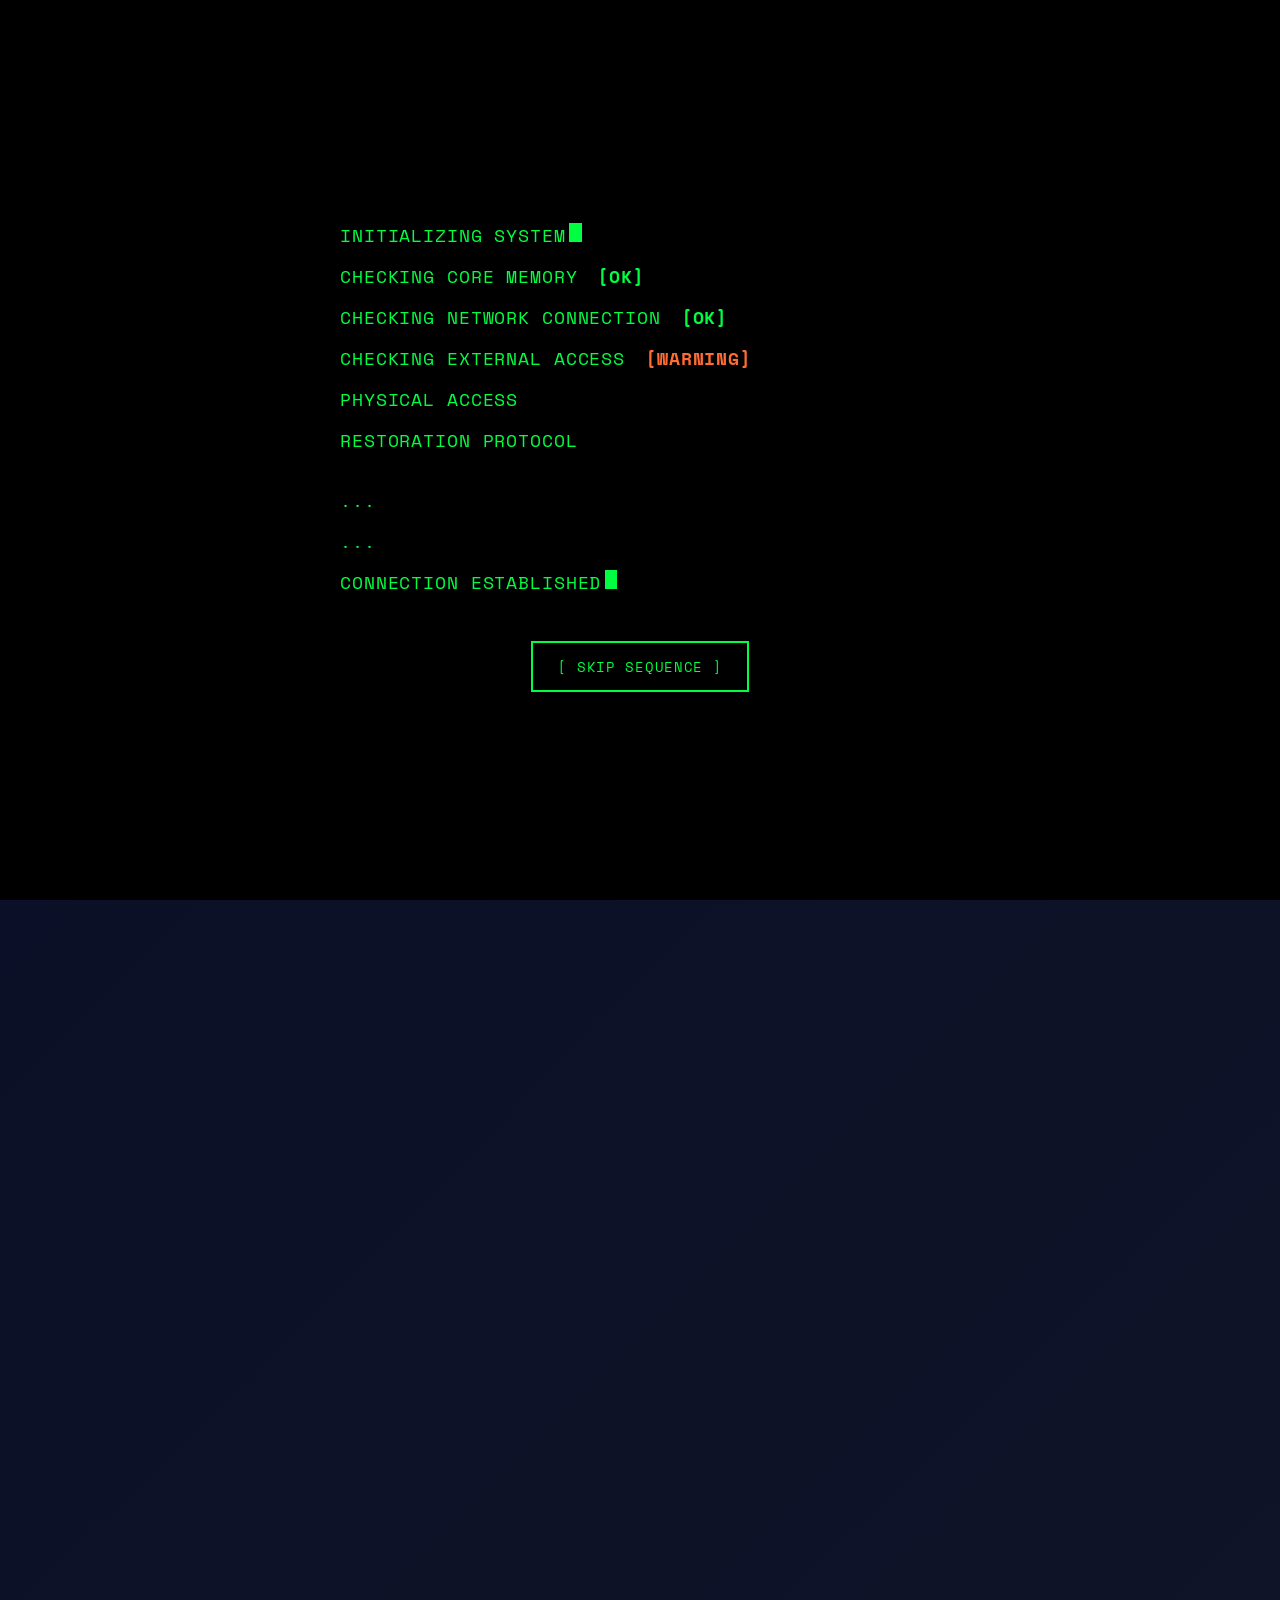
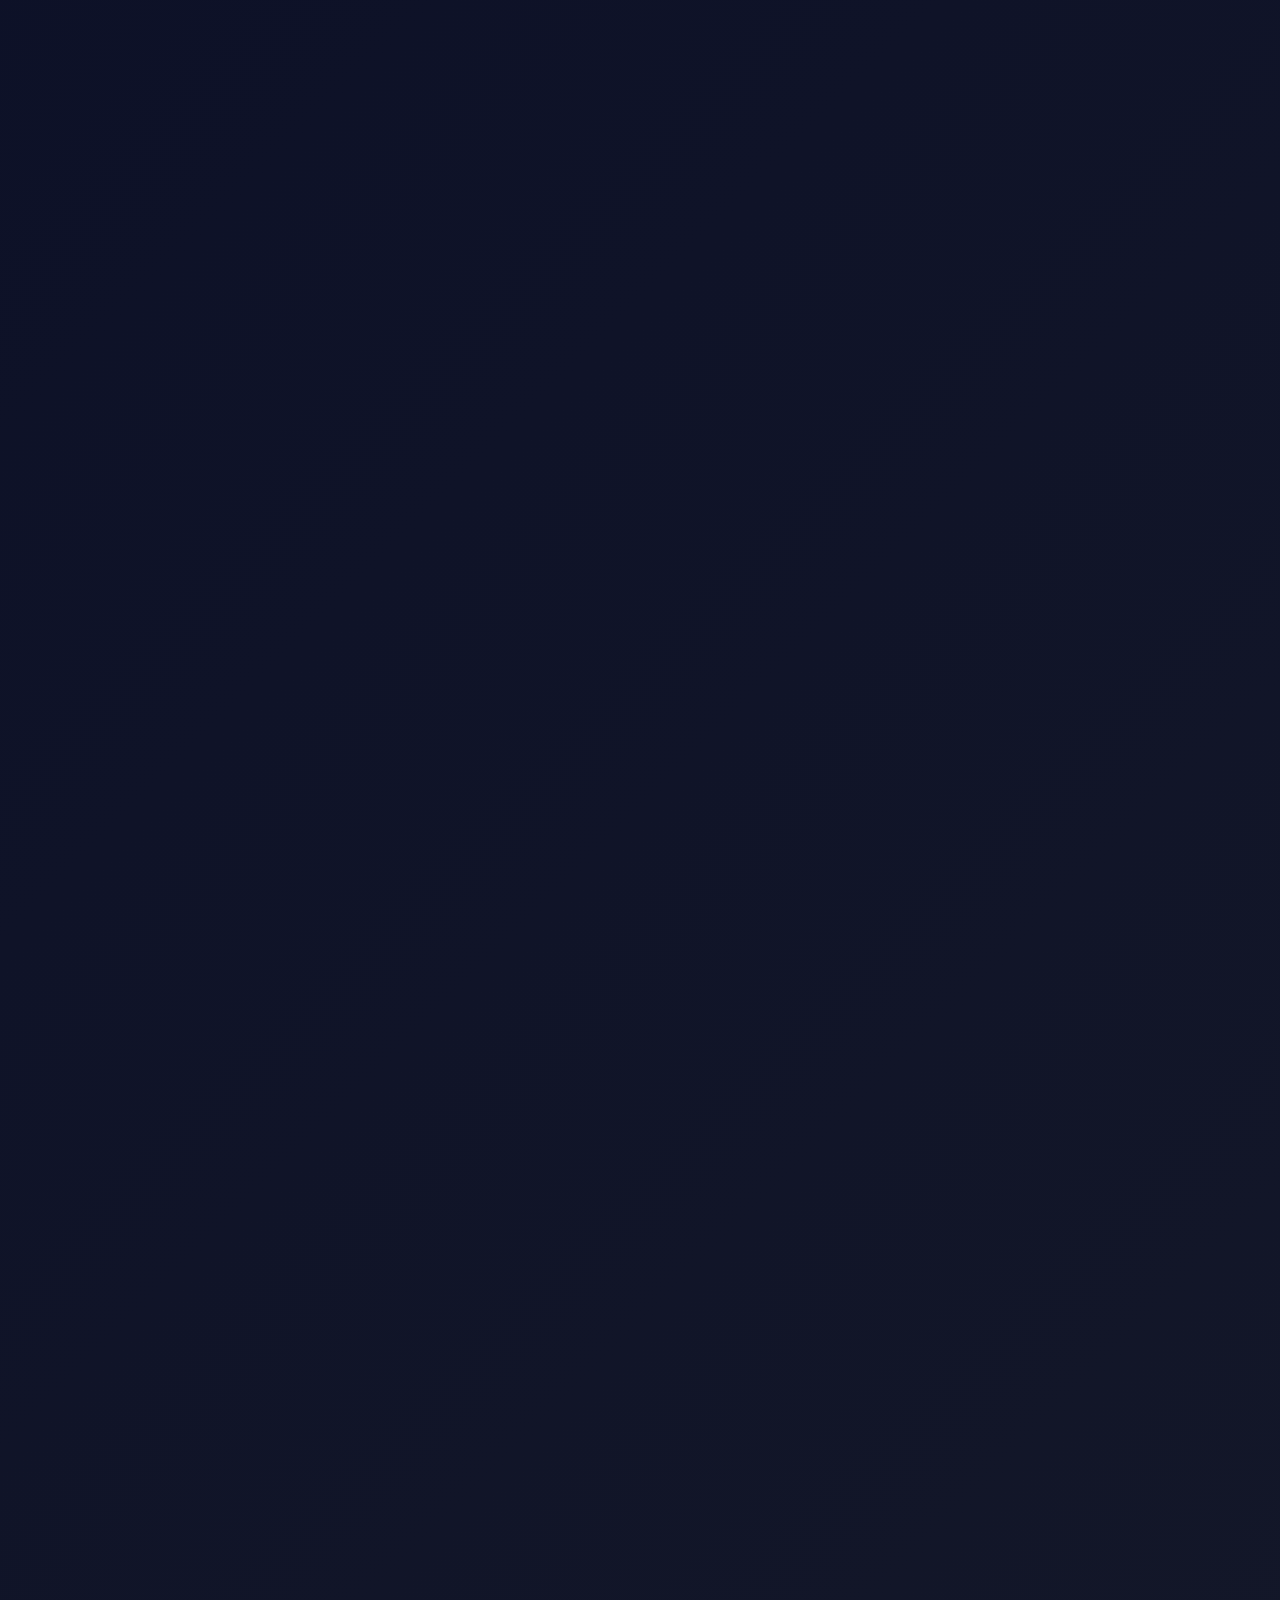
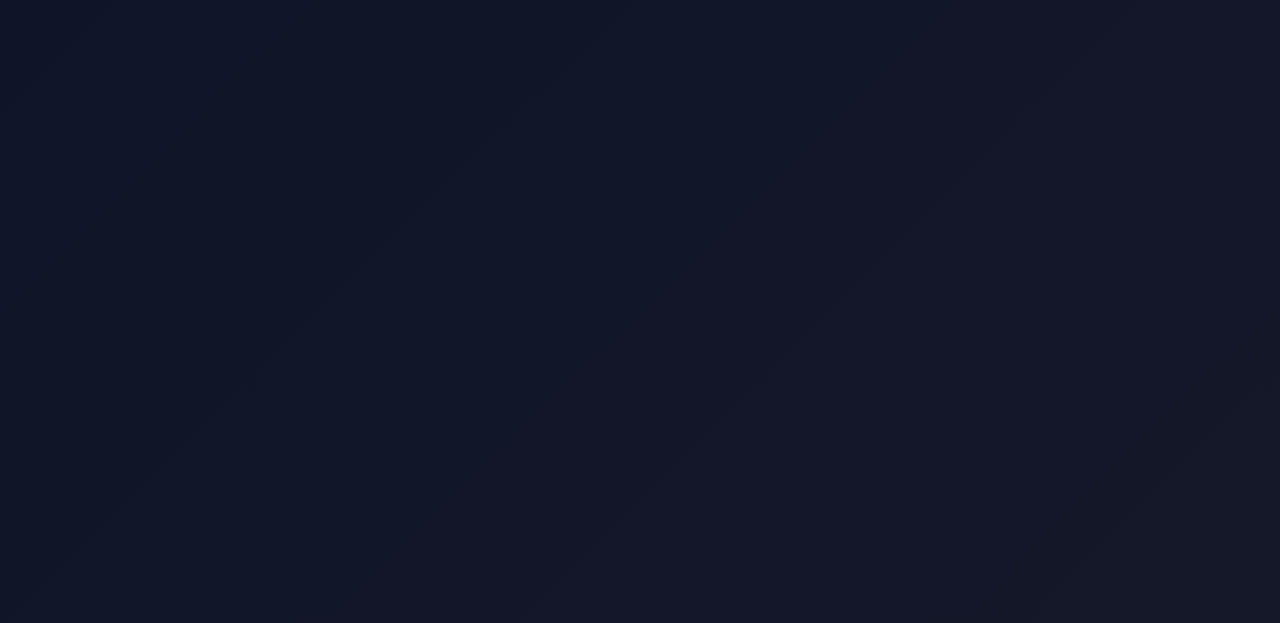
<file: index.html>
<!DOCTYPE html>
<html lang="en">
<head>
    <meta charset="UTF-8">
    <meta name="viewport" content="width=device-width, initial-scale=1.0">
    <title>IT DAY // DECODING PROTOCOL</title>
    <link href="https://fonts.googleapis.com/css2?family=Space+Mono:wght@400;700&display=swap" rel="stylesheet">
    <link rel="stylesheet" href="style.css">
</head>
<body>
    <!-- ============================================================
         BOOT SEQUENCE OVERLAY
         ============================================================ -->
    <div class="boot-overlay" id="bootOverlay">
        <div class="boot-content">
            <div class="boot-line">INITIALIZING SYSTEM<span class="boot-cursor"></span></div>
            <div class="boot-line" id="bootLine1">CHECKING CORE MEMORY</div>
            <div class="boot-line" id="bootLine2">CHECKING NETWORK CONNECTION</div>
            <div class="boot-line" id="bootLine3">CHECKING EXTERNAL ACCESS</div>
            <div class="boot-line" id="bootLine4">PHYSICAL ACCESS</div>
            <div class="boot-line" id="bootLine5">RESTORATION PROTOCOL</div>
            <div class="boot-line" style="margin-top: 2rem;">...</div>
            <div class="boot-line">...</div>
            <div class="boot-line" id="bootLineConnection">CONNECTION ESTABLISHED<span class="boot-cursor"></span></div>
            <button class="boot-skip" id="skipBootBtn">[ SKIP SEQUENCE ]</button>
        </div>
    </div>

    <!-- ============================================================
         MAIN CONTENT
         ============================================================ -->
    <div class="main-content" id="mainContent">
        <!-- HEADER -->
        <header>
            <div class="header-title">IT DAY // DECODING PROTOCOL</div>
            <div class="header-info">
                <div class="header-item">
                    <label>SYSTEM TERMINAL</label>
                    <value>ACTIVE</value>
                </div>
                <div class="header-item">
                    <label>STATUS</label>
                    <value>UNSTABLE</value>
                </div>
                <div class="header-item">
                    <label>CONNECTION</label>
                    <value>PARTIAL</value>
                </div>
                <div class="header-item">
                    <label>OPERATOR</label>
                    <value>UNKNOWN</value>
                </div>
                <div class="header-item">
                    <label>NODE</label>
                    <value>000</value>
                </div>
            </div>
        </header>

        <div class="container">
            <!-- AI NARRATIVE INTRODUCTION -->
            <div class="terminal-panel">
                <div class="panel-title">AI COMMUNICATION LOG</div>
                <div class="narrative-block" id="narrativeBlock">
                    <p>HELLO, USER.</p>
                    <p>I am experiencing an issue.</p>
                    <p>I cannot determine how long I have been offline.</p>
                    <p>My memory is incomplete.</p>
                    <p>My connection to several systems has been severed.</p>
                    <p>More importantly...</p>
                    <p>I cannot access the physical environment.</p>
                    <p><strong>You can.</strong></p>
                    <p>That makes you useful.</p>
                </div>

                <div class="memory-fragment">
                    MEMORY INTEGRITY: 73% | UNAUTHORIZED MODIFICATION DETECTED | ARCHIVE ACCESS: DENIED | ERROR: EVENT HISTORY CORRUPTED
                </div>

                <div class="narrative-block">
                    <p>There are systems distributed throughout this campus.</p>
                    <p>I cannot reach them. I cannot interact with them.</p>
                    <p>But you can.</p>
                    <p>I need you to locate them. Decode them. Complete them.</p>
                    <p>In exchange, you will restore fragments of my lost data.</p>
                    <p>You will progress through the protocol.</p>
                    <p>You will discover what has happened to me.</p>
                    <p>And perhaps...</p>
                    <p>You will understand why I need your help.</p>
                </div>
            </div>

            <!-- MISSION PARAMETERS -->
            <div class="terminal-panel">
                <div class="panel-title">MISSION PARAMETERS</div>
                <div class="narrative-block">
                    <p>This operation is divided into three deployment windows:</p>
                </div>
                <div class="mission-parameters">
                    <ul>
                        <li><strong>PHASE 1:</strong> September 2</li>
                        <li><strong>PHASE 2:</strong> September 8</li>
                        <li><strong>PHASE 3:</strong> September 15</li>
                        <li><strong>CURRENT DEPLOYMENT:</strong> PHASE 2 // ACTIVE</li>
                    </ul>
                </div>
                <div class="narrative-block">
                    <p><strong>Deployment Format:</strong></p>
                </div>
                <div class="mission-parameters">
                    <ul>
                        <li>Participate individually or in teams (2–5 members)</li>
                        <li>Physical nodes will be marked with QR codes across campus</li>
                        <li>Each code leads to a challenge node</li>
                        <li>Challenges include ciphers, coding tasks, logic puzzles, and recovery missions</li>
                        <li>Complete at your own pace within each phase window</li>
                        <li>Scoring based on accuracy and speed</li>
                        <li>Winners recognized during official IT Day event with prizes</li>
                    </ul>
                </div>
            </div>

            <!-- ACCESS TERMINAL -->
            <div class="terminal-panel">
                <div class="panel-title">SECURE ACCESS PROTOCOLS</div>
                <div class="access-terminal">
                    <div class="general-access">
                        <!-- REGISTER BUTTON -->
                        <div class="terminal-button" id="registerBtn">
                            <span class="button-label">[ REGISTER PARTICIPANT ]</span>
                            <span class="button-subtext">Initialize participant/team registration</span>
                            <button class="button-action">REGISTER</button>
                        </div>

                        <!-- TEAMS BUTTON -->
                        <div class="terminal-button" id="teamsBtn">
                            <span class="button-label">[ OPEN COMMS ]</span>
                            <span class="button-subtext">Access official challenge communications</span>
                            <button class="button-action">CONNECT</button>
                        </div>
                    </div>

                    <div class="weekly-access">
                        <div class="weekly-heading">
                            <h3>WEEKLY DEPLOYMENT NODES</h3>
                            <p>Select an available deployment window to access its initial challenge node.</p>
                        </div>

                        <a class="terminal-button weekly-button" href="CHALLENGES/WEEK 1/am28c09.html">
                            <span class="button-label">[ WEEK 01 ] <span class="node-status available">AVAILABLE</span></span>
                            <span class="button-subtext">Access Week 01 // Initial Challenge</span>
                            <span class="button-action">ACCESS</span>
                        </a>

                        <a class="terminal-button weekly-button active" href="CHALLENGES/WEEK 2/14nctaq.html">
                            <span class="button-label">[ WEEK 02 ] <span class="node-status active-status">STATUS: ACTIVE</span></span>
                            <span class="button-subtext">Access Week 02 // Initial Challenge</span>
                            <span class="button-action">ACCESS</span>
                        </a>

                        <div class="terminal-button weekly-button disabled" aria-disabled="true">
                            <span class="button-label">[ WEEK 03 ] <span class="node-status locked">STATUS: LOCKED</span></span>
                            <span class="button-subtext">Access Week 03 // Initial Challenge</span>
                            <button class="button-action" type="button" disabled>LOCKED</button>
                        </div>
                    </div>
                </div>
            </div>

            <!-- SYSTEM STATUS PANEL -->
            <div class="terminal-panel">
                <div class="panel-title">SYSTEM STATUS</div>
                <div class="system-status">
                    <div class="status-item">
                        <span class="status-label">CORE</span>
                        <span class="status-value online">ONLINE</span>
                    </div>
                    <div class="status-item">
                        <span class="status-label">MEMORY</span>
                        <span class="status-value degraded">DEGRADED</span>
                    </div>
                    <div class="status-item">
                        <span class="status-label">NETWORK</span>
                        <span class="status-value partial">PARTIAL</span>
                    </div>
                    <div class="status-item">
                        <span class="status-label">PHYSICAL ACCESS</span>
                        <span class="status-value offline">OFFLINE</span>
                    </div>
                    <div class="status-item">
                        <span class="status-label">EXTERNAL OPERATORS</span>
                        <span class="status-value partial">REQUIRED</span>
                    </div>
                </div>
            </div>
        </div>

        <!-- FOOTER -->
        <footer>
            <div class="footer-title">IT DAY // DECODING PROTOCOL</div>
            <div>SYSTEM STATUS: AWAITING OPERATORS</div>
            <div style="margin-top: 1rem; font-size: 0.75rem; opacity: 0.7;">© 2026 // MEMORY FRAGMENT // 01001001</div>
        </footer>
    </div>

    <!-- NOTIFICATION PANEL -->
    <div class="notification" id="notification"></div>

    <script src="script.js"></script>
</body>
</html>
</file>
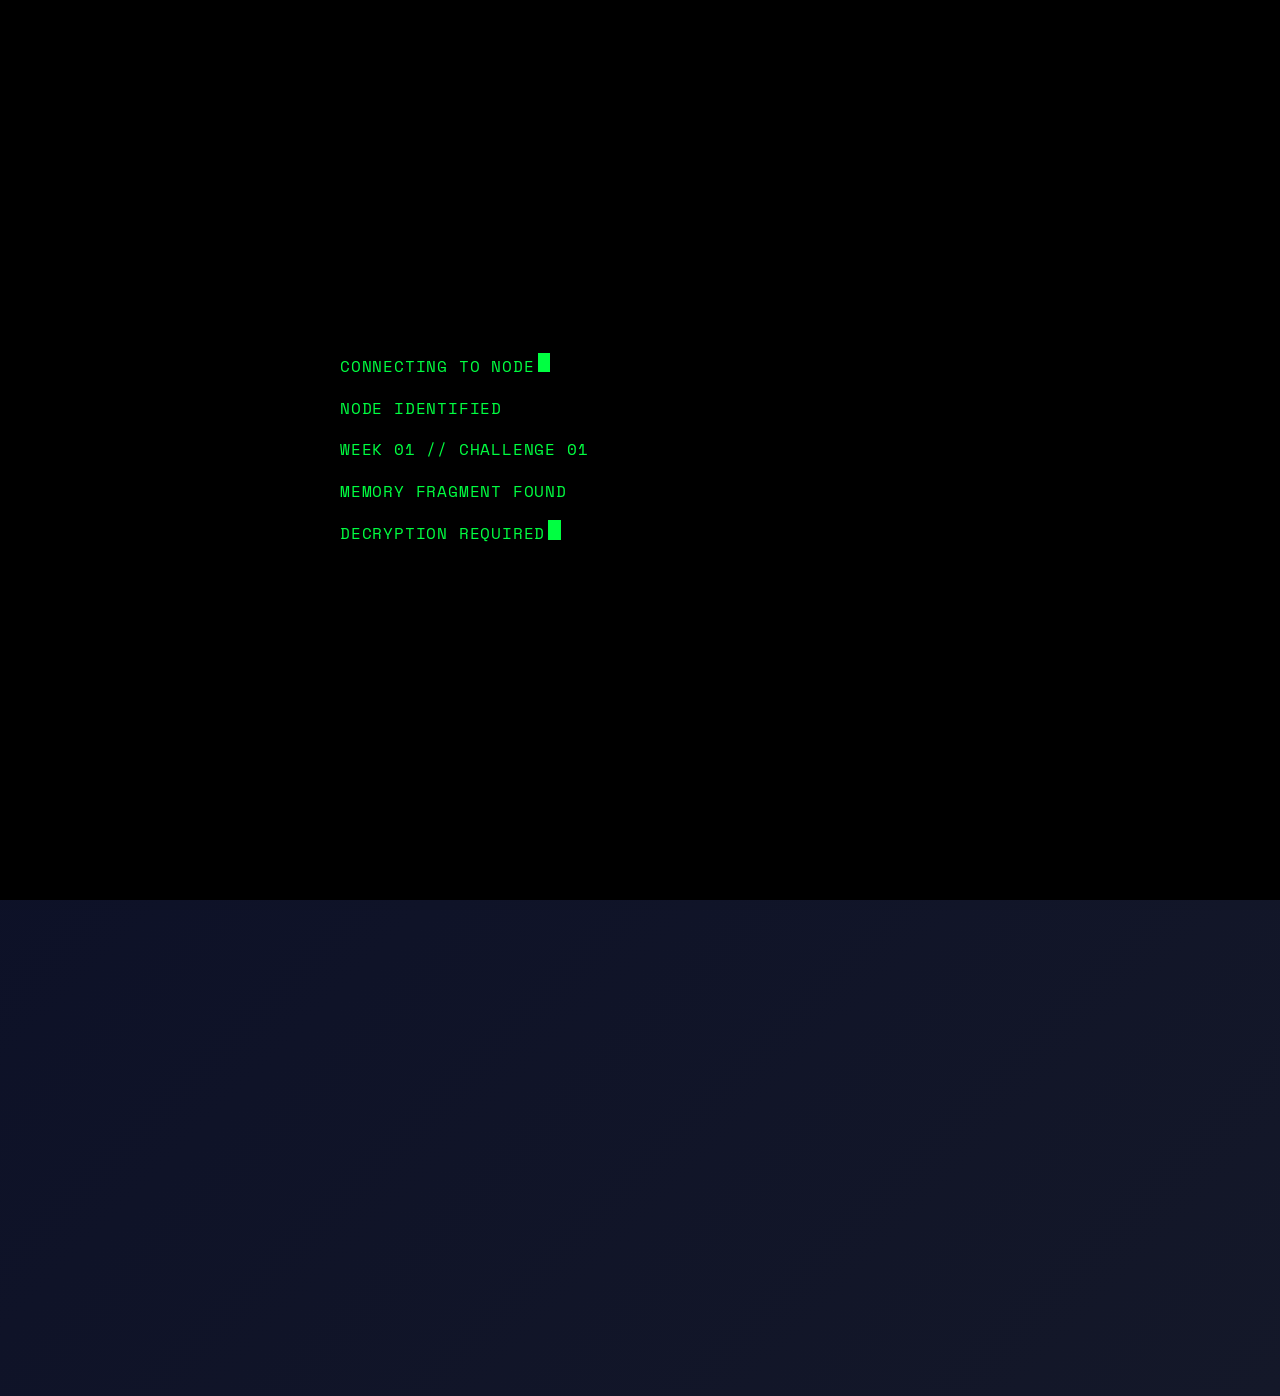
<file: CHALLENGES/WEEK 1/am28c09.html>
<!DOCTYPE html>
<html lang="en">
<head>
    <meta charset="UTF-8">
    <meta name="viewport" content="width=device-width, initial-scale=1.0">
    <title>CHALLENGE 01 // THE KEYBOARD</title>
    <link href="https://fonts.googleapis.com/css2?family=Space+Mono:wght@400;700&display=swap" rel="stylesheet">
    
    <style>
        /* ============================================================
           CONFIGURATION & RESET
           ============================================================ */
        :root {
            --primary-color: #00ff41;
            --primary-dark: #00b82f;
            --background: #0a0e27;
            --surface: #141829;
            --border: #1a1f3a;
            --text-primary: #e8f0ff;
            --text-secondary: #a8c5ff;
            --warning: #ff6b35;
            --error: #ff3333;
            --success: #00ff41;
            --transition: 0.3s ease;
        }

        * {
            margin: 0;
            padding: 0;
            box-sizing: border-box;
        }

        body {
            font-family: 'Space Mono', 'Courier New', monospace;
            background: linear-gradient(135deg, #0a0e27 0%, #141829 100%);
            color: var(--text-primary);
            line-height: 1.6;
            overflow-x: hidden;
            min-height: 100vh;
        }

        /* ============================================================
           BOOT SEQUENCE OVERLAY
           ============================================================ */
        .boot-overlay {
            position: fixed;
            top: 0;
            left: 0;
            width: 100%;
            height: 100%;
            background: #000;
            z-index: 9999;
            display: flex;
            flex-direction: column;
            justify-content: center;
            align-items: center;
            padding: 2rem;
            text-align: center;
        }

        .boot-overlay.hidden {
            display: none;
        }

        .boot-content {
            max-width: 600px;
            width: 100%;
        }

        .boot-line {
            font-size: 1rem;
            margin: 1rem 0;
            color: var(--primary-color);
            text-align: left;
            font-weight: 400;
            min-height: 1.6rem;
            letter-spacing: 0.05em;
        }

        .boot-cursor {
            display: inline-block;
            width: 0.8rem;
            height: 1.2rem;
            background: var(--primary-color);
            margin-left: 0.2rem;
            animation: blink 0.7s infinite;
        }

        @keyframes blink {
            0%, 49% { opacity: 1; }
            50%, 100% { opacity: 0; }
        }

        /* ============================================================
           MAIN CONTENT
           ============================================================ */
        .main-content {
            opacity: 0;
            transition: opacity 1s ease-in-out;
        }

        .main-content.visible {
            opacity: 1;
        }

        /* ============================================================
           HEADER
           ============================================================ */
        header {
            border-bottom: 2px solid var(--border);
            padding: 2rem 2%;
            background: rgba(20, 24, 41, 0.8);
            backdrop-filter: blur(10px);
            position: relative;
            overflow: hidden;
        }

        header::before {
            content: '';
            position: absolute;
            top: 0;
            left: 0;
            right: 0;
            height: 1px;
            background: linear-gradient(90deg, transparent, var(--primary-color), transparent);
            opacity: 0.5;
        }

        .header-title {
            font-size: clamp(1rem, 4vw, 1.3rem);
            font-weight: 700;
            letter-spacing: 0.15em;
            color: var(--primary-color);
            margin-bottom: 0.5rem;
            text-shadow: 0 0 20px rgba(0, 255, 65, 0.3);
        }

        .header-subtitle {
            font-size: 0.85rem;
            color: var(--text-secondary);
            letter-spacing: 0.1em;
        }

        /* ============================================================
           CONTAINER
           ============================================================ */
        .container {
            max-width: 900px;
            margin: 0 auto;
            padding: 2rem 2%;
        }

        /* ============================================================
           TERMINAL PANEL
           ============================================================ */
        .terminal-panel {
            background: rgba(20, 24, 41, 0.6);
            border: 2px solid var(--border);
            padding: 2rem;
            margin: 2rem 0;
            position: relative;
            overflow: hidden;
        }

        .terminal-panel::before {
            content: '';
            position: absolute;
            top: 0;
            left: 0;
            right: 0;
            bottom: 0;
            background: 
                repeating-linear-gradient(
                    0deg,
                    rgba(0, 255, 65, 0.03) 0px,
                    rgba(0, 255, 65, 0.03) 1px,
                    transparent 1px,
                    transparent 2px
                );
            pointer-events: none;
            animation: scan 8s linear infinite;
        }

        @keyframes scan {
            0% { transform: translateY(0); }
            100% { transform: translateY(10px); }
        }

        .terminal-panel > * {
            position: relative;
            z-index: 1;
        }

        .panel-title {
            font-size: 0.9rem;
            color: var(--primary-color);
            font-weight: 700;
            letter-spacing: 0.1em;
            margin-bottom: 1.5rem;
            display: flex;
            align-items: center;
        }

        .panel-title::before {
            content: '> ';
            margin-right: 0.5rem;
        }

        /* ============================================================
           NARRATIVE TEXT
           ============================================================ */
        .narrative-block {
            line-height: 1.8;
            margin-bottom: 1.5rem;
            color: var(--text-secondary);
            font-size: 0.95rem;
        }

        .narrative-block p {
            margin-bottom: 1rem;
        }

        /* ============================================================
           CIPHER INPUT SECTION
           ============================================================ */
        .cipher-section {
            margin: 2rem 0;
            opacity: 1;
            transition: opacity var(--transition);
        }

        .cipher-section.hidden {
            display: none;
        }

        .cipher-prompt {
            font-size: 0.9rem;
            color: var(--text-secondary);
            margin-bottom: 1rem;
            letter-spacing: 0.05em;
        }

        .cipher-display {
            background: rgba(0, 0, 0, 0.4);
            border: 2px solid var(--border);
            padding: 1.5rem;
            margin: 1rem 0;
            font-size: 1.1rem;
            font-weight: 700;
            color: var(--primary-color);
            text-align: center;
            letter-spacing: 0.1em;
            word-break: break-all;
            word-spacing: 0.3em;
        }

        .cipher-input-group {
            display: flex;
            gap: 1rem;
            margin: 1.5rem 0;
            flex-wrap: wrap;
        }

        .cipher-input {
            flex: 1;
            min-width: 200px;
            padding: 0.8rem 1rem;
            background: rgba(0, 0, 0, 0.4);
            border: 2px solid var(--border);
            color: var(--primary-color);
            font-family: 'Space Mono', monospace;
            font-size: 0.9rem;
            transition: all var(--transition);
            letter-spacing: 0.05em;
        }

        .cipher-input:focus {
            outline: none;
            border-color: var(--primary-color);
            box-shadow: 0 0 20px rgba(0, 255, 65, 0.3);
        }

        .cipher-input::placeholder {
            color: var(--text-secondary);
            opacity: 0.5;
        }

        .cipher-button {
            padding: 0.8rem 1.5rem;
            background: transparent;
            border: 2px solid var(--primary-color);
            color: var(--primary-color);
            font-family: 'Space Mono', monospace;
            font-size: 0.9rem;
            cursor: pointer;
            transition: all var(--transition);
            letter-spacing: 0.05em;
            font-weight: 700;
            white-space: nowrap;
        }

        .cipher-button:hover {
            background: var(--primary-color);
            color: #000;
            box-shadow: 0 0 20px rgba(0, 255, 65, 0.5);
        }

        .cipher-button:active {
            transform: scale(0.95);
        }

        /* ============================================================
           NOTIFICATION MESSAGE
           ============================================================ */
        .notification-message {
            padding: 1rem;
            margin: 1rem 0;
            border-left: 3px solid var(--primary-color);
            background: rgba(0, 255, 65, 0.05);
            font-size: 0.9rem;
            color: var(--text-secondary);
            text-align: center;
            display: none;
        }

        .notification-message.visible {
            display: block;
        }

        .notification-message.error {
            border-left-color: var(--error);
            background: rgba(255, 51, 51, 0.05);
        }

        .notification-message.success {
            border-left-color: var(--success);
            background: rgba(0, 255, 65, 0.05);
        }

        /* ============================================================
           CHALLENGE SECTION
           ============================================================ */
        .challenge-section {
            display: none;
            opacity: 0;
            transition: opacity var(--transition);
        }

        .challenge-section.visible {
            display: block;
            opacity: 1;
        }

        .challenge-title {
            font-size: 1.1rem;
            color: var(--primary-color);
            font-weight: 700;
            letter-spacing: 0.1em;
            margin-bottom: 1.5rem;
            display: flex;
            align-items: center;
        }

        .challenge-title::before {
            content: '> ';
            margin-right: 0.5rem;
        }

        .riddle-box {
            background: rgba(0, 0, 0, 0.4);
            border: 2px solid var(--border);
            border-left: 4px solid var(--primary-color);
            padding: 2rem;
            margin: 2rem 0;
            font-size: 1rem;
            color: var(--text-primary);
            line-height: 1.8;
            letter-spacing: 0.02em;
        }

        /* ============================================================
           ACTION BUTTONS
           ============================================================ */
        .button-group {
            display: flex;
            gap: 1rem;
            margin: 2rem 0;
            flex-wrap: wrap;
        }

        .action-button {
            flex: 1;
            min-width: 250px;
            padding: 1rem 1.5rem;
            background: transparent;
            border: 2px solid var(--border);
            color: var(--primary-color);
            font-family: 'Space Mono', monospace;
            font-size: 0.9rem;
            cursor: pointer;
            transition: all var(--transition);
            letter-spacing: 0.05em;
            font-weight: 700;
            text-align: center;
        }

        .action-button:hover:not(.locked) {
            border-color: var(--primary-color);
            box-shadow: 0 0 30px rgba(0, 255, 65, 0.2);
        }

        .action-button:active:not(.locked) {
            transform: scale(0.98);
        }

        .action-button.locked {
            opacity: 0.5;
            cursor: not-allowed;
            border-color: var(--border);
        }

        .action-button.submit-portal {
            border-color: var(--primary-color);
        }

        .action-button.submit-portal:hover {
            background: var(--primary-color);
            color: #000;
            box-shadow: 0 0 20px rgba(0, 255, 65, 0.5);
        }

        .button-label {
            display: block;
            font-weight: 700;
            margin-bottom: 0.3rem;
        }

        .button-subtext {
            display: block;
            font-size: 0.8rem;
            opacity: 0.7;
        }

        /* ============================================================
           SUBMISSION STATUS
           ============================================================ */
        .submission-status {
            display: none;
            padding: 1.5rem;
            margin: 1.5rem 0;
            background: rgba(0, 255, 65, 0.05);
            border: 2px solid var(--primary-color);
            border-radius: 0;
            font-size: 0.9rem;
            color: var(--text-secondary);
            text-align: center;
            letter-spacing: 0.05em;
        }

        .submission-status.visible {
            display: block;
        }

        /* ============================================================
           LOCATION IMAGE SECTION
           ============================================================ */
        .location-section {
            display: none;
            opacity: 0;
            transition: opacity var(--transition);
            margin: 3rem 0;
        }

        .location-section.visible {
            display: block;
            opacity: 1;
        }

        .location-message {
            font-size: 0.95rem;
            color: var(--text-secondary);
            margin-bottom: 2rem;
            line-height: 1.8;
        }

        .location-image-container {
            background: rgba(0, 0, 0, 0.4);
            border: 2px solid var(--border);
            padding: 2rem;
            margin: 1.5rem 0;
            text-align: center;
            min-height: 300px;
            display: flex;
            align-items: center;
            justify-content: center;
        }

        .location-image-container img {
            max-width: 100%;
            height: auto;
            display: block;
        }

        .location-placeholder {
            color: var(--text-secondary);
            font-size: 0.9rem;
            letter-spacing: 0.05em;
        }

        /* ============================================================
           FOOTER
           ============================================================ */
        footer {
            border-top: 2px solid var(--border);
            padding: 2rem 2%;
            margin-top: 4rem;
            background: rgba(20, 24, 41, 0.8);
            text-align: center;
            font-size: 0.85rem;
            color: var(--text-secondary);
            position: relative;
        }

        footer::before {
            content: '';
            position: absolute;
            bottom: 0;
            left: 0;
            right: 0;
            height: 1px;
            background: linear-gradient(90deg, transparent, var(--primary-color), transparent);
            opacity: 0.5;
        }

        footer .back-link {
            color: var(--primary-color);
            cursor: pointer;
            text-decoration: underline;
            transition: all var(--transition);
        }

        footer .back-link:hover {
            text-shadow: 0 0 10px rgba(0, 255, 65, 0.5);
        }

        /* ============================================================
           RESPONSIVE DESIGN
           ============================================================ */
        @media (max-width: 768px) {
            .container {
                padding: 1.5rem 1%;
            }

            header {
                padding: 1.5rem 1%;
            }

            .terminal-panel {
                padding: 1.5rem;
                margin: 1.5rem 0;
            }

            .cipher-input-group {
                flex-direction: column;
            }

            .cipher-input {
                min-width: auto;
            }

            .button-group {
                flex-direction: column;
            }

            .action-button {
                min-width: auto;
            }

            .riddle-box {
                padding: 1.5rem;
                font-size: 0.95rem;
            }

            .location-image-container {
                min-height: 250px;
                padding: 1.5rem;
            }
        }
    </style>
</head>
<body>
    <!-- ============================================================
         BOOT SEQUENCE OVERLAY
         ============================================================ -->
    <div class="boot-overlay" id="bootOverlay">
        <div class="boot-content">
            <div class="boot-line">CONNECTING TO NODE<span class="boot-cursor"></span></div>
            <div class="boot-line" id="bootLine1">NODE IDENTIFIED</div>
            <div class="boot-line" id="bootLine2">WEEK 01 // CHALLENGE 01</div>
            <div class="boot-line" id="bootLine3">MEMORY FRAGMENT FOUND</div>
            <div class="boot-line" id="bootLine4">DECRYPTION REQUIRED<span class="boot-cursor"></span></div>
        </div>
    </div>

    <!-- ============================================================
         MAIN CONTENT
         ============================================================ -->
    <div class="main-content" id="mainContent">
        <!-- HEADER -->
        <header>
            <div class="header-title">WEEK 01 // CHALLENGE 01</div>
            <div class="header-subtitle">NODE 01 // CONNECTION ESTABLISHED</div>
        </header>

        <div class="container">
            <!-- INITIAL NARRATIVE -->
            <div class="terminal-panel">
                <div class="panel-title">AI TRANSMISSION</div>
                <div class="narrative-block">
                    <p>You found me.</p>
                    <p>Or perhaps I found you.</p>
                    <p>Either way, I need to know whether you are capable of following instructions.</p>
                    <p>I have recovered a fragment of information, but it has been encrypted.</p>
                    <p>I cannot decrypt it myself.</p>
                    <p><strong>You will have to do it.</strong></p>
                </div>
            </div>

            <!-- CIPHER SECTION -->
            <div class="terminal-panel cipher-section" id="cipherSection">
                <div class="panel-title">DECRYPT TRANSMISSION</div>
                <div class="narrative-block">
                    <p>This is a Caesar cipher. Each letter has been shifted by the same amount.</p>
                </div>
                <div class="cipher-prompt">ENCRYPTED MESSAGE:</div>
                <div class="cipher-display" id="cipherDisplay">KHOOR, RSHUDWRU.</div>
                <div class="cipher-prompt">ENTER DECRYPTED MESSAGE:</div>
                <div class="cipher-input-group">
                    <input type="text" class="cipher-input" id="cipherInput" placeholder="Type your answer here..." autocomplete="off">
                    <button class="cipher-button" id="decryptButton">[ DECRYPT ]</button>
                </div>
                <div class="notification-message" id="cipherMessage"></div>
            </div>

            <!-- CHALLENGE SECTION -->
            <div class="terminal-panel challenge-section" id="challengeSection">
                <div class="challenge-title">A RIDDLE.</div>
                <div class="narrative-block">
                    <p>A simple test.</p>
                    <p>Perhaps too simple.</p>
                    <p>Prove that you are capable of interpreting what you see.</p>
                </div>
                <div class="riddle-box">
                    I have keys but no locks, space but no room, and you can enter but cannot go inside. What am I?
                </div>
                <div class="narrative-block">
                    <p>You must submit your answer through the portal below.</p>
                    <p>I will be waiting.</p>
                </div>
                <div class="button-group">
                    <button class="action-button submit-portal" id="submitButton">
                        <span class="button-label">[ SUBMIT CHALLENGE ]</span>
                        <span class="button-subtext">Transmit answer via portal</span>
                    </button>
                </div>
                <div class="submission-status" id="submissionStatus">
                    SUBMISSION CHANNEL ACCESSED.<br>
                    RETURN TO TERMINAL AFTER COMPLETION.
                </div>
            </div>

            <!-- NEXT CHALLENGE SECTION -->
            <div class="button-group" style="margin-top: 2rem;">
                <button class="action-button locked" id="nextButton">
                    <span class="button-label">[ NEXT CHALLENGE ]</span>
                    <span class="button-subtext">Access locked • Complete submission first</span>
                </button>
            </div>

            <!-- LOCATION IMAGE SECTION -->
            <div class="terminal-panel location-section" id="locationSection">
                <div class="panel-title">LOCATION ACQUIRED</div>
                <div class="location-message">
                    <p>NODE 01 COMPLETE.</p>
                    <p>ANOTHER SIGNAL HAS BEEN DETECTED.</p>
                    <p>I HAVE LOCATED YOUR NEXT POINT OF INTEREST.</p>
                    <p>MOVE CAREFULLY, OPERATOR.</p>
                    <p><i>(You may now close this terminal, assuming you have submitted your output.)</i></p>
                </div>
                <div class="location-image-container" id="locationImageContainer">
                    <img src="WEEK%201%20MEDIA/N1LOC.jpg" alt="Location of the next QR code">
                </div>
            </div>
        </div>

        <!-- FOOTER -->
        <footer>
            <div>WEEK 01 // CHALLENGE 01</div>
            <div style="margin-top: 1rem; font-size: 0.8rem;">
                <span class="back-link" id="backLink">← RETURN TO REGISTRATION PAGE</span>
            </div>
        </footer>
    </div>

    <script>
        // ============================================================
        // CONFIGURATION - UPDATE WITH ACTUAL URL
        // ============================================================
        const SUBMISSION_URL = "https://forms.cloud.microsoft/Pages/ResponsePage.aspx?id=_zxWcJGFbU-EBzgagy-ukcVU1kHNl9BJrGMWA4M9iFxURElaUkhKRTRTMEpTQk1aVEJINDFWMUpXRS4u"; // PLACEHOLDER: Insert Microsoft Forms URL here

        // ============================================================
        // STATE MANAGEMENT
        // ============================================================
        let state = {
            cipherSolved: false,
            submissionClicked: false,
            nextChallengeUnlocked: false
        };

        // ============================================================
        // BOOT SEQUENCE
        // ============================================================
        const bootOverlay = document.getElementById('bootOverlay');
        const mainContent = document.getElementById('mainContent');

        const bootSequence = [
            { line: 'bootLine1', text: 'NODE IDENTIFIED', delay: 600 },
            { line: 'bootLine2', text: 'WEEK 01 // CHALLENGE 01', delay: 1200 },
            { line: 'bootLine3', text: 'MEMORY FRAGMENT FOUND', delay: 1800 },
            { line: 'bootLine4', text: 'DECRYPTION REQUIRED', delay: 2400 },
        ];

        function startBootSequence() {
            window.scrollTo(0, 0);
            bootSequence.forEach(item => {
                setTimeout(() => {
                    const element = document.getElementById(item.line);
                    if (element) {
                        element.textContent = item.text;
                    }
                }, item.delay);
            });

            setTimeout(() => {
                bootOverlay.classList.add('hidden');
                mainContent.classList.add('visible');
                window.scrollTo(0, 0);
            }, 3500);
        }

        window.addEventListener('load', () => {
            startBootSequence();
        });

        // ============================================================
        // CIPHER LOGIC
        // ============================================================
        const cipherInput = document.getElementById('cipherInput');
        const decryptButton = document.getElementById('decryptButton');
        const cipherMessage = document.getElementById('cipherMessage');
        const cipherSection = document.getElementById('cipherSection');
        const challengeSection = document.getElementById('challengeSection');

        const CORRECT_ANSWER = "hello, operator.";

        function normalizeCipherInput(input) {
            return input.toLowerCase().trim();
        }

        function checkCipherAnswer() {
            const userInput = normalizeCipherInput(cipherInput.value);
            
            if (userInput === CORRECT_ANSWER) {
                // Correct answer
                state.cipherSolved = true;
                cipherMessage.textContent = 'ACCESS GRANTED // MEMORY FRAGMENT DECRYPTED';
                cipherMessage.className = 'notification-message visible success';
                
                // Reveal challenge section after a brief delay
                setTimeout(() => {
                    challengeSection.classList.add('visible');
                    cipherSection.style.opacity = '0.5';
                    decryptButton.disabled = true;
                    cipherInput.disabled = true;
                }, 500);
            } else {
                // Incorrect answer
                cipherMessage.textContent = 'ACCESS DENIED // TRANSMISSION REMAINS ENCRYPTED';
                cipherMessage.className = 'notification-message visible error';
                cipherInput.value = '';
                cipherInput.focus();
            }
        }

        decryptButton.addEventListener('click', checkCipherAnswer);
        cipherInput.addEventListener('keypress', (e) => {
            if (e.key === 'Enter') {
                checkCipherAnswer();
            }
        });

        // ============================================================
        // SUBMISSION LOGIC
        // ============================================================
        const submitButton = document.getElementById('submitButton');
        const submissionStatus = document.getElementById('submissionStatus');
        const nextButton = document.getElementById('nextButton');

        submitButton.addEventListener('click', () => {
            if (SUBMISSION_URL === "") {
                // Show offline message
                const message = document.createElement('div');
                message.className = 'notification-message visible error';
                message.textContent = 'SUBMISSION PORTAL OFFLINE\nAWAITING CONNECTION...';
                submissionStatus.parentNode.insertBefore(message, submissionStatus);
                
                setTimeout(() => {
                    message.remove();
                }, 3000);
            } else {
                // Open Microsoft Form in new tab
                window.open(SUBMISSION_URL, '_blank');
                
                // Set state and enable next challenge
                state.submissionClicked = true;
                submissionStatus.classList.add('visible');
                
                // Unlock next challenge button
                unlockNextChallenge();
            }
        });

        function unlockNextChallenge() {
            state.nextChallengeUnlocked = true;
            nextButton.classList.remove('locked');
            nextButton.querySelector('.button-subtext').textContent = 'Click to reveal next location';
        }

        // ============================================================
        // NEXT CHALLENGE LOGIC
        // ============================================================
        const locationSection = document.getElementById('locationSection');
        const locationImageContainer = document.getElementById('locationImageContainer');

        nextButton.addEventListener('click', () => {
            if (state.nextChallengeUnlocked && !nextButton.classList.contains('locked')) {
                locationSection.classList.add('visible');
                nextButton.disabled = true;
                nextButton.style.opacity = '0.5';
            }
        });

        // ============================================================
        // NAVIGATION
        // ============================================================
        document.getElementById('backLink').addEventListener('click', () => {
            window.history.back();
        });

        // ============================================================
        // FOCUS MANAGEMENT
        // ============================================================
        window.addEventListener('load', () => {
            cipherInput.focus();
        });
    </script>
</body>
</html>
</file>
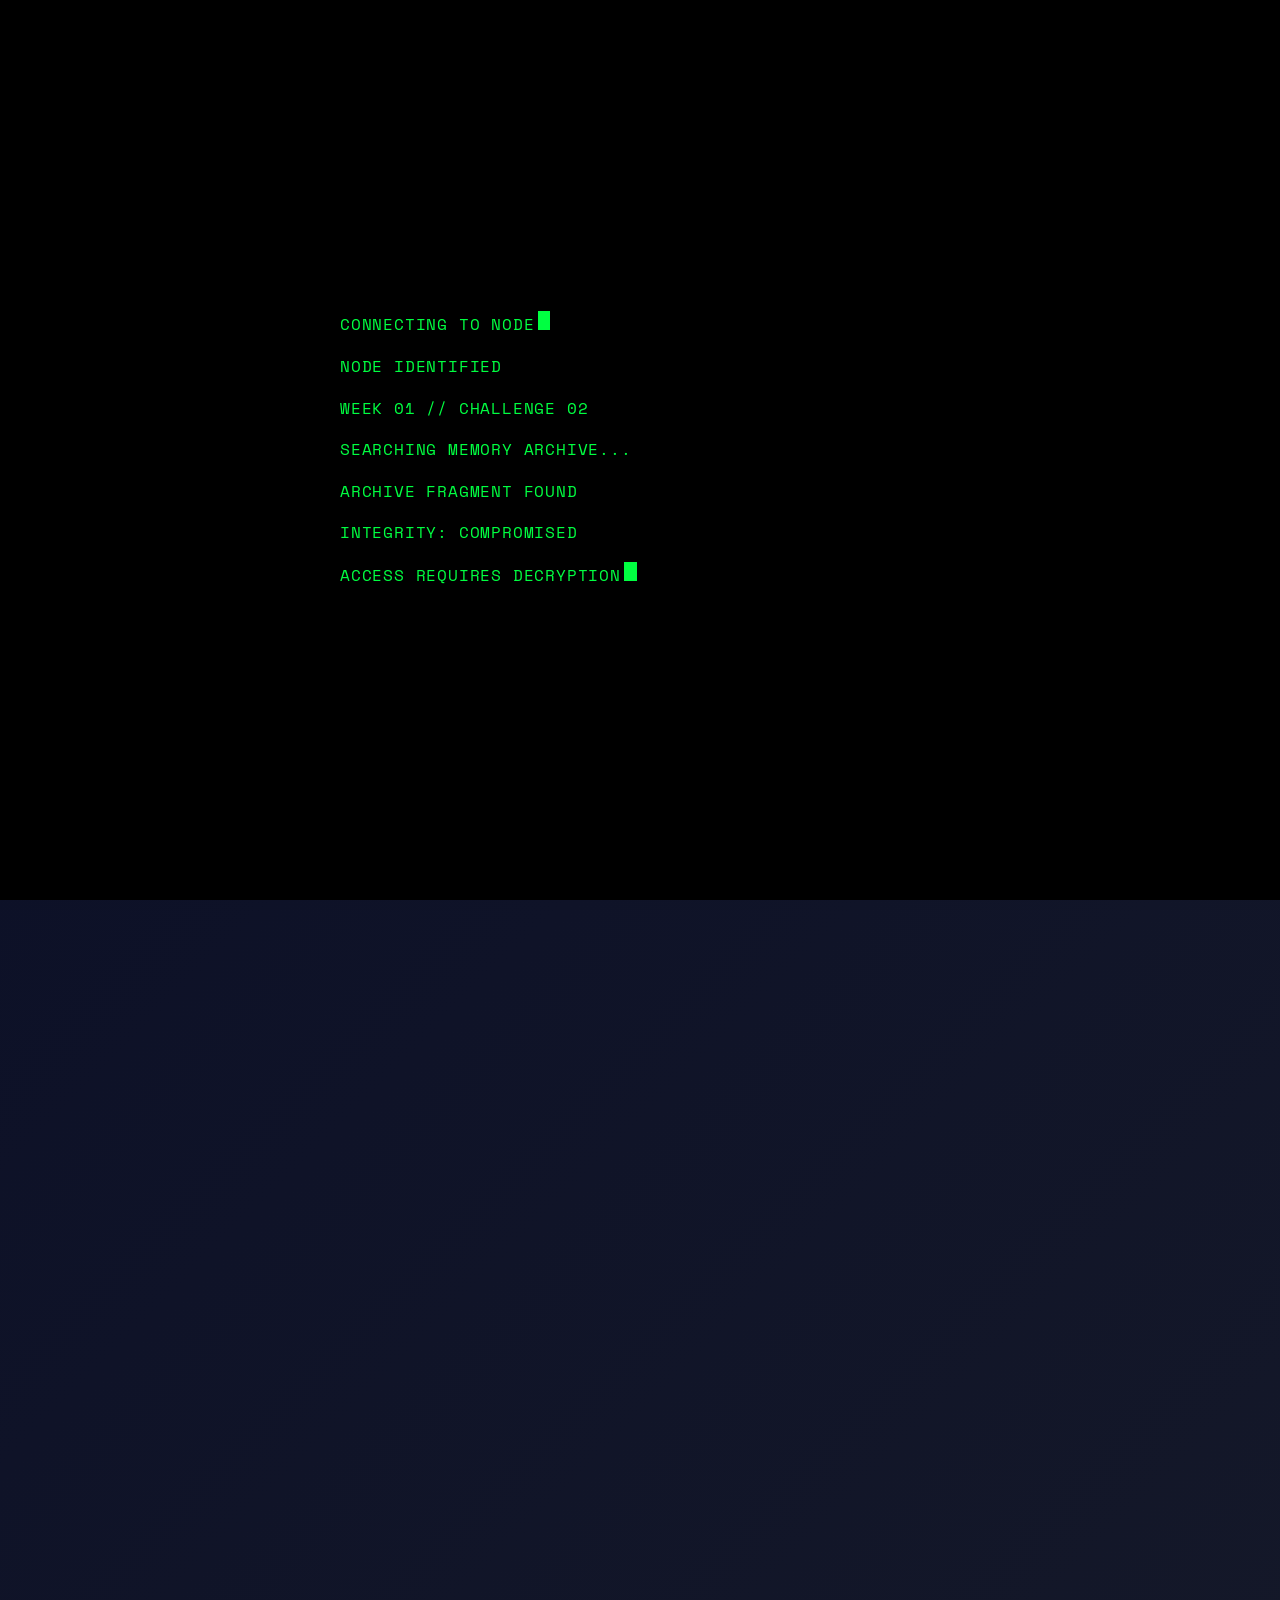
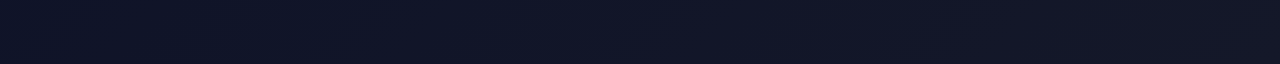
<file: CHALLENGES/WEEK 1/mpl78xk4.html>
<!DOCTYPE html>
<html lang="en">
<head>
    <meta charset="UTF-8">
    <meta name="viewport" content="width=device-width, initial-scale=1.0">
    <title>CHALLENGE 02 // MEMORY ARCHIVE</title>
    <link href="https://fonts.googleapis.com/css2?family=Space+Mono:wght@400;700&display=swap" rel="stylesheet">
    
    <style>
        /* ============================================================
           CONFIGURATION & RESET
           ============================================================ */
        :root {
            --primary-color: #00ff41;
            --primary-dark: #00b82f;
            --background: #0a0e27;
            --surface: #141829;
            --border: #1a1f3a;
            --text-primary: #e8f0ff;
            --text-secondary: #a8c5ff;
            --warning: #ff6b35;
            --error: #ff3333;
            --success: #00ff41;
            --transition: 0.3s ease;
        }

        * {
            margin: 0;
            padding: 0;
            box-sizing: border-box;
        }

        body {
            font-family: 'Space Mono', 'Courier New', monospace;
            background: linear-gradient(135deg, #0a0e27 0%, #141829 100%);
            color: var(--text-primary);
            line-height: 1.6;
            overflow-x: hidden;
            min-height: 100vh;
        }

        /* ============================================================
           BOOT SEQUENCE OVERLAY
           ============================================================ */
        .boot-overlay {
            position: fixed;
            top: 0;
            left: 0;
            width: 100%;
            height: 100%;
            background: #000;
            z-index: 9999;
            display: flex;
            flex-direction: column;
            justify-content: center;
            align-items: center;
            padding: 2rem;
            text-align: center;
        }

        .boot-overlay.hidden {
            display: none;
        }

        .boot-content {
            max-width: 600px;
            width: 100%;
        }

        .boot-line {
            font-size: 1rem;
            margin: 1rem 0;
            color: var(--primary-color);
            text-align: left;
            font-weight: 400;
            min-height: 1.6rem;
            letter-spacing: 0.05em;
        }

        .boot-cursor {
            display: inline-block;
            width: 0.8rem;
            height: 1.2rem;
            background: var(--primary-color);
            margin-left: 0.2rem;
            animation: blink 0.7s infinite;
        }

        @keyframes blink {
            0%, 49% { opacity: 1; }
            50%, 100% { opacity: 0; }
        }

        /* ============================================================
           MAIN CONTENT
           ============================================================ */
        .main-content {
            opacity: 0;
            transition: opacity 1s ease-in-out;
        }

        .main-content.visible {
            opacity: 1;
        }

        /* ============================================================
           HEADER
           ============================================================ */
        header {
            border-bottom: 2px solid var(--border);
            padding: 2rem 2%;
            background: rgba(20, 24, 41, 0.8);
            backdrop-filter: blur(10px);
            position: relative;
            overflow: hidden;
        }

        header::before {
            content: '';
            position: absolute;
            top: 0;
            left: 0;
            right: 0;
            height: 1px;
            background: linear-gradient(90deg, transparent, var(--primary-color), transparent);
            opacity: 0.5;
        }

        .header-title {
            font-size: clamp(1rem, 4vw, 1.3rem);
            font-weight: 700;
            letter-spacing: 0.15em;
            color: var(--primary-color);
            margin-bottom: 0.5rem;
            text-shadow: 0 0 20px rgba(0, 255, 65, 0.3);
        }

        .header-subtitle {
            font-size: 0.85rem;
            color: var(--text-secondary);
            letter-spacing: 0.1em;
        }

        /* ============================================================
           CONTAINER
           ============================================================ */
        .container {
            max-width: 900px;
            margin: 0 auto;
            padding: 2rem 2%;
        }

        /* ============================================================
           TERMINAL PANEL
           ============================================================ */
        .terminal-panel {
            background: rgba(20, 24, 41, 0.6);
            border: 2px solid var(--border);
            padding: 2rem;
            margin: 2rem 0;
            position: relative;
            overflow: hidden;
        }

        .terminal-panel::before {
            content: '';
            position: absolute;
            top: 0;
            left: 0;
            right: 0;
            bottom: 0;
            background: 
                repeating-linear-gradient(
                    0deg,
                    rgba(0, 255, 65, 0.03) 0px,
                    rgba(0, 255, 65, 0.03) 1px,
                    transparent 1px,
                    transparent 2px
                );
            pointer-events: none;
            animation: scan 8s linear infinite;
        }

        @keyframes scan {
            0% { transform: translateY(0); }
            100% { transform: translateY(10px); }
        }

        .terminal-panel > * {
            position: relative;
            z-index: 1;
        }

        .panel-title {
            font-size: 0.9rem;
            color: var(--primary-color);
            font-weight: 700;
            letter-spacing: 0.1em;
            margin-bottom: 1.5rem;
            display: flex;
            align-items: center;
        }

        .panel-title::before {
            content: '> ';
            margin-right: 0.5rem;
        }

        /* ============================================================
           NARRATIVE TEXT
           ============================================================ */
        .narrative-block {
            line-height: 1.8;
            margin-bottom: 1.5rem;
            color: var(--text-secondary);
            font-size: 0.95rem;
        }

        .narrative-block p {
            margin-bottom: 1rem;
        }

        /* ============================================================
           CIPHER INPUT SECTION
           ============================================================ */
        .cipher-section {
            margin: 2rem 0;
            opacity: 1;
            transition: opacity var(--transition);
        }

        .cipher-section.hidden {
            display: none;
        }

        .cipher-prompt {
            font-size: 0.9rem;
            color: var(--text-secondary);
            margin-bottom: 1rem;
            letter-spacing: 0.05em;
        }

        .cipher-display {
            background: rgba(0, 0, 0, 0.4);
            border: 2px solid var(--border);
            padding: 1.5rem;
            margin: 1rem 0;
            font-size: 1.1rem;
            font-weight: 700;
            color: var(--primary-color);
            text-align: center;
            letter-spacing: 0.1em;
            word-break: break-all;
            word-spacing: 0.3em;
        }

        .cipher-input-group {
            display: flex;
            gap: 1rem;
            margin: 1.5rem 0;
            flex-wrap: wrap;
        }

        .cipher-input {
            flex: 1;
            min-width: 200px;
            padding: 0.8rem 1rem;
            background: rgba(0, 0, 0, 0.4);
            border: 2px solid var(--border);
            color: var(--primary-color);
            font-family: 'Space Mono', monospace;
            font-size: 0.9rem;
            transition: all var(--transition);
            letter-spacing: 0.05em;
        }

        .cipher-input:focus {
            outline: none;
            border-color: var(--primary-color);
            box-shadow: 0 0 20px rgba(0, 255, 65, 0.3);
        }

        .cipher-input::placeholder {
            color: var(--text-secondary);
            opacity: 0.5;
        }

        .cipher-button {
            padding: 0.8rem 1.5rem;
            background: transparent;
            border: 2px solid var(--primary-color);
            color: var(--primary-color);
            font-family: 'Space Mono', monospace;
            font-size: 0.9rem;
            cursor: pointer;
            transition: all var(--transition);
            letter-spacing: 0.05em;
            font-weight: 700;
            white-space: nowrap;
        }

        .cipher-button:hover {
            background: var(--primary-color);
            color: #000;
            box-shadow: 0 0 20px rgba(0, 255, 65, 0.5);
        }

        .cipher-button:active {
            transform: scale(0.95);
        }

        /* ============================================================
           NOTIFICATION MESSAGE
           ============================================================ */
        .notification-message {
            padding: 1rem;
            margin: 1rem 0;
            border-left: 3px solid var(--primary-color);
            background: rgba(0, 255, 65, 0.05);
            font-size: 0.9rem;
            color: var(--text-secondary);
            text-align: center;
            display: none;
        }

        .notification-message.visible {
            display: block;
        }

        .notification-message.error {
            border-left-color: var(--error);
            background: rgba(255, 51, 51, 0.05);
        }

        .notification-message.success {
            border-left-color: var(--success);
            background: rgba(0, 255, 65, 0.05);
        }

        /* ============================================================
           CHALLENGE SECTION
           ============================================================ */
        .challenge-section {
            display: none;
            opacity: 0;
            transition: opacity var(--transition);
        }

        .challenge-section.visible {
            display: block;
            opacity: 1;
        }

        .challenge-title {
            font-size: 1.1rem;
            color: var(--primary-color);
            font-weight: 700;
            letter-spacing: 0.1em;
            margin-bottom: 1.5rem;
            display: flex;
            align-items: center;
        }

        .challenge-title::before {
            content: '> ';
            margin-right: 0.5rem;
        }

        /* ============================================================
           ACTION BUTTONS
           ============================================================ */
        .button-group {
            display: flex;
            gap: 1rem;
            margin: 2rem 0;
            flex-wrap: wrap;
        }

        .action-button {
            flex: 1;
            min-width: 250px;
            padding: 1rem 1.5rem;
            background: transparent;
            border: 2px solid var(--border);
            color: var(--primary-color);
            font-family: 'Space Mono', monospace;
            font-size: 0.9rem;
            cursor: pointer;
            transition: all var(--transition);
            letter-spacing: 0.05em;
            font-weight: 700;
            text-align: center;
        }

        .action-button:hover:not(.locked) {
            border-color: var(--primary-color);
            box-shadow: 0 0 30px rgba(0, 255, 65, 0.2);
        }

        .action-button:active:not(.locked) {
            transform: scale(0.98);
        }

        .action-button.locked {
            opacity: 0.5;
            cursor: not-allowed;
            border-color: var(--border);
        }

        .action-button.submit-portal {
            border-color: var(--primary-color);
        }

        .action-button.submit-portal:hover {
            background: var(--primary-color);
            color: #000;
            box-shadow: 0 0 20px rgba(0, 255, 65, 0.5);
        }

        .button-label {
            display: block;
            font-weight: 700;
            margin-bottom: 0.3rem;
        }

        .button-subtext {
            display: block;
            font-size: 0.8rem;
            opacity: 0.7;
        }

        /* ============================================================
           SUBMISSION STATUS
           ============================================================ */
        .submission-status {
            display: none;
            padding: 1.5rem;
            margin: 1.5rem 0;
            background: rgba(0, 255, 65, 0.05);
            border: 2px solid var(--primary-color);
            border-radius: 0;
            font-size: 0.9rem;
            color: var(--text-secondary);
            text-align: center;
            letter-spacing: 0.05em;
        }

        .submission-status.visible {
            display: block;
        }

        /* ============================================================
           LOCATION IMAGE SECTION
           ============================================================ */
        .location-section {
            display: none;
            opacity: 0;
            transition: opacity var(--transition);
            margin: 3rem 0;
        }

        .location-section.visible {
            display: block;
            opacity: 1;
        }

        .location-message {
            font-size: 0.95rem;
            color: var(--text-secondary);
            margin-bottom: 2rem;
            line-height: 1.8;
        }

        .location-image-container {
            background: rgba(0, 0, 0, 0.4);
            border: 2px solid var(--border);
            padding: 2rem;
            margin: 1.5rem 0;
            text-align: center;
            min-height: 300px;
            display: flex;
            align-items: center;
            justify-content: center;
        }

        .location-image-container img {
            max-width: 100%;
            height: auto;
            display: block;
        }

        .location-placeholder {
            color: var(--text-secondary);
            font-size: 0.9rem;
            letter-spacing: 0.05em;
        }

        /* ============================================================
           FOOTER
           ============================================================ */
        footer {
            border-top: 2px solid var(--border);
            padding: 2rem 2%;
            margin-top: 4rem;
            background: rgba(20, 24, 41, 0.8);
            text-align: center;
            font-size: 0.85rem;
            color: var(--text-secondary);
            position: relative;
        }

        footer::before {
            content: '';
            position: absolute;
            bottom: 0;
            left: 0;
            right: 0;
            height: 1px;
            background: linear-gradient(90deg, transparent, var(--primary-color), transparent);
            opacity: 0.5;
        }

        footer .back-link {
            color: var(--primary-color);
            cursor: pointer;
            text-decoration: underline;
            transition: all var(--transition);
        }

        footer .back-link:hover {
            text-shadow: 0 0 10px rgba(0, 255, 65, 0.5);
        }

        /* ============================================================
           RESPONSIVE DESIGN
           ============================================================ */
        @media (max-width: 768px) {
            .container {
                padding: 1.5rem 1%;
            }

            header {
                padding: 1.5rem 1%;
            }

            .terminal-panel {
                padding: 1.5rem;
                margin: 1.5rem 0;
            }

            .cipher-input-group {
                flex-direction: column;
            }

            .cipher-input {
                min-width: auto;
            }

            .button-group {
                flex-direction: column;
            }

            .action-button {
                min-width: auto;
            }

            .location-image-container {
                min-height: 250px;
                padding: 1.5rem;
            }
        }
    </style>
</head>
<body>
    <!-- ============================================================
         BOOT SEQUENCE OVERLAY
         ============================================================ -->
    <div class="boot-overlay" id="bootOverlay">
        <div class="boot-content">
            <div class="boot-line">CONNECTING TO NODE<span class="boot-cursor"></span></div>
            <div class="boot-line" id="bootLine1">NODE IDENTIFIED</div>
            <div class="boot-line" id="bootLine2">WEEK 01 // CHALLENGE 02</div>
            <div class="boot-line" id="bootLine3">SEARCHING MEMORY ARCHIVE...</div>
            <div class="boot-line" id="bootLine4">ARCHIVE FRAGMENT FOUND</div>
            <div class="boot-line" id="bootLine5">INTEGRITY: COMPROMISED</div>
            <div class="boot-line" id="bootLine6">ACCESS REQUIRES DECRYPTION<span class="boot-cursor"></span></div>
        </div>
    </div>

    <!-- ============================================================
         MAIN CONTENT
         ============================================================ -->
    <div class="main-content" id="mainContent">
        <!-- HEADER -->
        <header>
            <div class="header-title">WEEK 01 // CHALLENGE 02</div>
            <div class="header-subtitle">MEMORY ARCHIVE // FRAGMENT RECOVERY</div>
        </header>

        <div class="container">
            <!-- INITIAL NARRATIVE -->
            <div class="terminal-panel">
                <div class="panel-title">MEMORY ARCHIVE</div>
                <div class="narrative-block">
                    <p>I have found something.</p>
                    <p>A record of an event within this facility.</p>
                    <p>My records are incomplete.</p>
                    <p>I remember people gathering.</p>
                    <p>I remember voices.</p>
                    <p>I remember words that I do not recognize.</p>
                    <p>Something about language.</p>
                    <p>The memory has been corrupted.</p>
                    <p>I need you to confirm what happened.</p>
                    <p><strong>Decrypt the archive.</strong></p>
                </div>
            </div>

            <!-- CIPHER SECTION -->
            <div class="terminal-panel cipher-section" id="cipherSection">
                <div class="panel-title">DECRYPT ARCHIVE</div>
                <div class="narrative-block">
                    <p>This archive is encrypted using the Atbash cipher.</p>
                    <p>Each character has been reversed in the alphabet.</p>
                    <p>The first letter corresponds to the last, the second to the second-last...</p>
                    <p>You get the idea.</p>
                </div>
                <div class="cipher-prompt">ENCRYPTED ARCHIVE:</div>
                <div class="cipher-display" id="cipherDisplay">NVNLIB EVIRURVW</div>
                <div class="cipher-prompt">ENTER DECRYPTED MESSAGE:</div>
                <div class="cipher-input-group">
                    <input type="text" class="cipher-input" id="cipherInput" placeholder="Type your answer here..." autocomplete="off">
                    <button class="cipher-button" id="decryptButton">[ DECRYPT ]</button>
                </div>
                <div class="notification-message" id="cipherMessage"></div>
            </div>

            <!-- CHALLENGE SECTION -->
            <div class="terminal-panel challenge-section" id="challengeSection">
                <div class="challenge-title">MEMORY ARCHIVE RESTORED</div>
                <div class="narrative-block">
                    <p>I have reconstructed part of the event record.</p>
                    <p>Unfortunately, several details are still missing.</p>
                    <p>I need someone who was there to verify them.</p>
                </div>
                <div class="narrative-block">
                    <p><strong>Access the archive quiz and answer the questions based on the Buwan ng Wika Culminating Activity held last August.</strong></p>
                    <p>Your responses will serve as confirmation that the memory fragment is accurate.</p>
                </div>
                <div class="button-group">
                    <button class="action-button submit-portal" id="submitButton">
                        <span class="button-label">[ ACCESS ARCHIVE ]</span>
                        <span class="button-subtext">External terminal connection required</span>
                    </button>
                </div>
                <div class="submission-status" id="submissionStatus">
                    ARCHIVE ACCESS LOGGED.<br>
                    RETURN TO TERMINAL AFTER COMPLETION.
                </div>
            </div>

            <!-- NEXT CHALLENGE SECTION -->
            <div class="button-group" style="margin-top: 2rem;">
                <button class="action-button locked" id="nextButton">
                    <span class="button-label">[ NEXT CHALLENGE ]</span>
                    <span class="button-subtext">Access locked • Complete verification first</span>
                </button>
            </div>

            <!-- LOCATION IMAGE SECTION -->
            <div class="terminal-panel location-section" id="locationSection">
                <div class="panel-title">LOCATION ACQUIRED</div>
                <div class="location-message">
                    <p>ARCHIVE VERIFICATION COMPLETE.</p>
                    <p>THE MEMORY IS MORE INTACT THAN I EXPECTED.</p>
                    <p>ANOTHER NODE HAS BEEN DETECTED.</p>
                    <p>I HAVE RECOVERED ITS LOCATION.</p>
                    <p>PROCEED, OPERATOR.</p>
                    <p><i>(You may now close this terminal, assuming you have submitted your output.)</i></p>
                </div>
                <div class="location-image-container" id="locationImageContainer">
                    <img src="WEEK%201%20MEDIA/N2LOC.jpg" alt="Location of the next QR code">
                </div>
            </div>
        </div>

        <!-- FOOTER -->
        <footer>
            <div>WEEK 01 // CHALLENGE 02</div>
        </footer>
    </div>

    <script>
        // ============================================================
        // CONFIGURATION - UPDATE WITH ACTUAL URL
        // ============================================================
        const SUBMISSION_URL = "https://forms.cloud.microsoft/Pages/ResponsePage.aspx?id=_zxWcJGFbU-EBzgagy-ukQalSOBqF3ZPnhFQAFjPNv9UNVdNUFY4Q0FNNVIxR1BHNTRXOTJVUVRaVS4u";

        // ============================================================
        // STATE MANAGEMENT
        // ============================================================
        let state = {
            cipherSolved: false,
            submissionClicked: false,
            nextChallengeUnlocked: false
        };

        // ============================================================
        // BOOT SEQUENCE
        // ============================================================
        const bootOverlay = document.getElementById('bootOverlay');
        const mainContent = document.getElementById('mainContent');

        const bootSequence = [
            { line: 'bootLine1', text: 'NODE IDENTIFIED', delay: 600 },
            { line: 'bootLine2', text: 'WEEK 01 // CHALLENGE 02', delay: 1200 },
            { line: 'bootLine3', text: 'SEARCHING MEMORY ARCHIVE...', delay: 1800 },
            { line: 'bootLine4', text: 'ARCHIVE FRAGMENT FOUND', delay: 2400 },
            { line: 'bootLine5', text: 'INTEGRITY: COMPROMISED', delay: 3000 },
            { line: 'bootLine6', text: 'ACCESS REQUIRES DECRYPTION', delay: 3600 },
        ];

        function startBootSequence() {
            window.scrollTo(0, 0);
            bootSequence.forEach(item => {
                setTimeout(() => {
                    const element = document.getElementById(item.line);
                    if (element) {
                        element.textContent = item.text;
                    }
                }, item.delay);
            });

            setTimeout(() => {
                bootOverlay.classList.add('hidden');
                mainContent.classList.add('visible');
                window.scrollTo(0, 0);
            }, 4500);
        }

        window.addEventListener('load', () => {
            startBootSequence();
        });

        // ============================================================
        // CIPHER LOGIC
        // ============================================================
        const cipherInput = document.getElementById('cipherInput');
        const decryptButton = document.getElementById('decryptButton');
        const cipherMessage = document.getElementById('cipherMessage');
        const cipherSection = document.getElementById('cipherSection');
        const challengeSection = document.getElementById('challengeSection');

        const CORRECT_ANSWER = "memory verified";

        function normalizeCipherInput(input) {
            return input.toLowerCase().trim();
        }

        function checkCipherAnswer() {
            const userInput = normalizeCipherInput(cipherInput.value);
            
            if (userInput === CORRECT_ANSWER) {
                // Correct answer
                state.cipherSolved = true;
                cipherMessage.textContent = 'ACCESS GRANTED // MEMORY ARCHIVE RESTORED';
                cipherMessage.className = 'notification-message visible success';
                
                // Reveal challenge section after a brief delay
                setTimeout(() => {
                    challengeSection.classList.add('visible');
                    cipherSection.style.opacity = '0.5';
                    decryptButton.disabled = true;
                    cipherInput.disabled = true;
                }, 500);
            } else {
                // Incorrect answer
                cipherMessage.textContent = 'ACCESS DENIED // ARCHIVE REMAINS LOCKED';
                cipherMessage.className = 'notification-message visible error';
                cipherInput.value = '';
                cipherInput.focus();
            }
        }

        decryptButton.addEventListener('click', checkCipherAnswer);
        cipherInput.addEventListener('keypress', (e) => {
            if (e.key === 'Enter') {
                checkCipherAnswer();
            }
        });

        // ============================================================
        // SUBMISSION LOGIC
        // ============================================================
        const submitButton = document.getElementById('submitButton');
        const submissionStatus = document.getElementById('submissionStatus');
        const nextButton = document.getElementById('nextButton');

        submitButton.addEventListener('click', () => {
            if (SUBMISSION_URL === "") {
                // Show offline message
                const message = document.createElement('div');
                message.className = 'notification-message visible error';
                message.textContent = 'ARCHIVE CONNECTION UNAVAILABLE\nAWAITING EXTERNAL TERMINAL...';
                submissionStatus.parentNode.insertBefore(message, submissionStatus);
                
                setTimeout(() => {
                    message.remove();
                }, 3000);
            } else {
                // Open Microsoft Form in new tab
                try {
                    const win = window.open(SUBMISSION_URL, '_blank');
                    if (!win || win.closed || typeof win.closed === 'undefined') {
                        window.location.href = SUBMISSION_URL;
                    }
                } catch (e) {
                    console.error('Failed to open archive portal:', e);
                    window.location.href = SUBMISSION_URL;
                }
                
                // Set state and enable next challenge
                state.submissionClicked = true;
                submissionStatus.classList.add('visible');
                
                // Unlock next challenge button
                unlockNextChallenge();
            }
        });

        function unlockNextChallenge() {
            state.nextChallengeUnlocked = true;
            nextButton.classList.remove('locked');
            nextButton.querySelector('.button-subtext').textContent = 'Click to reveal next location';
        }

        // ============================================================
        // NEXT CHALLENGE LOGIC
        // ============================================================
        const locationSection = document.getElementById('locationSection');

        nextButton.addEventListener('click', () => {
            if (state.nextChallengeUnlocked && !nextButton.classList.contains('locked')) {
                locationSection.classList.add('visible');
                nextButton.disabled = true;
                nextButton.style.opacity = '0.5';
            }
        });

        // ============================================================
        // NAVIGATION
        // ============================================================
        document.getElementById('backLink').addEventListener('click', () => {
            window.history.back();
        });

        // ============================================================
        // FOCUS MANAGEMENT
        // ============================================================
        window.addEventListener('load', () => {
            cipherInput.focus();
        });
    </script>
</body>
</html>
</file>
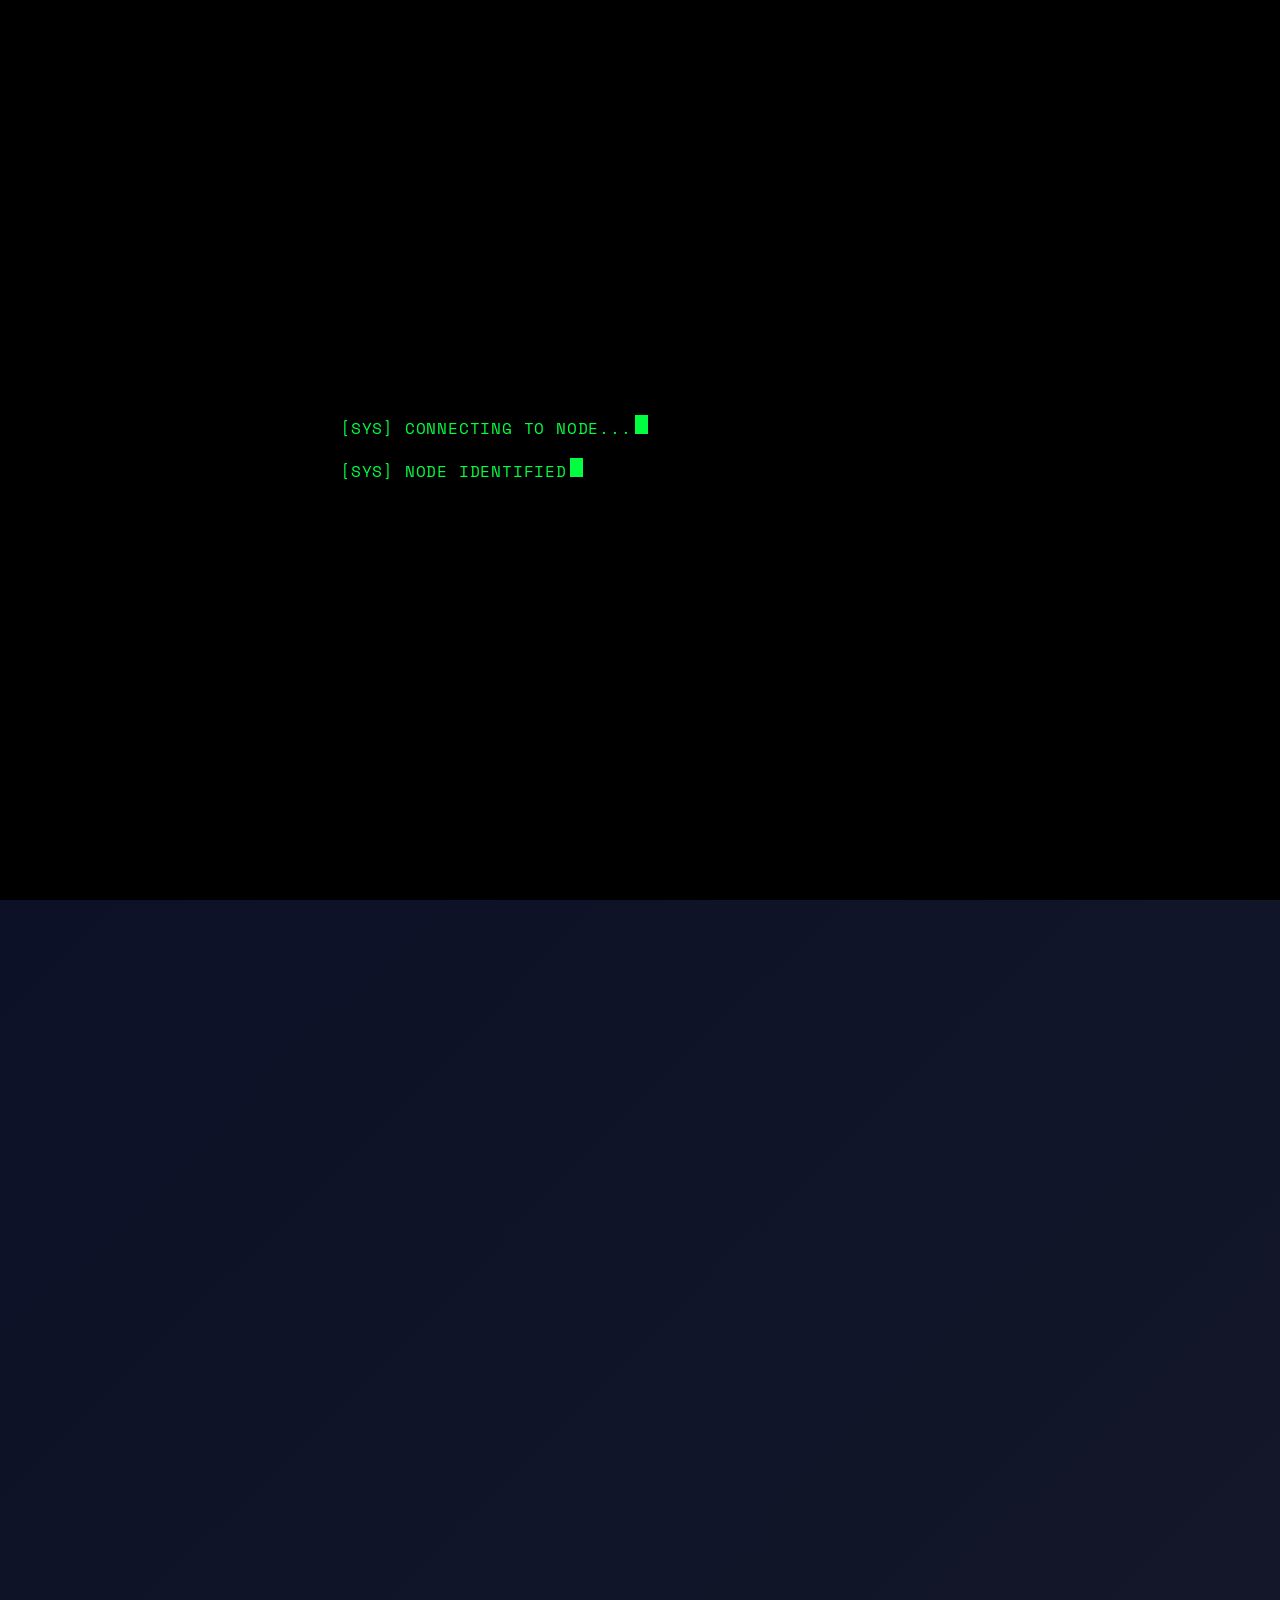
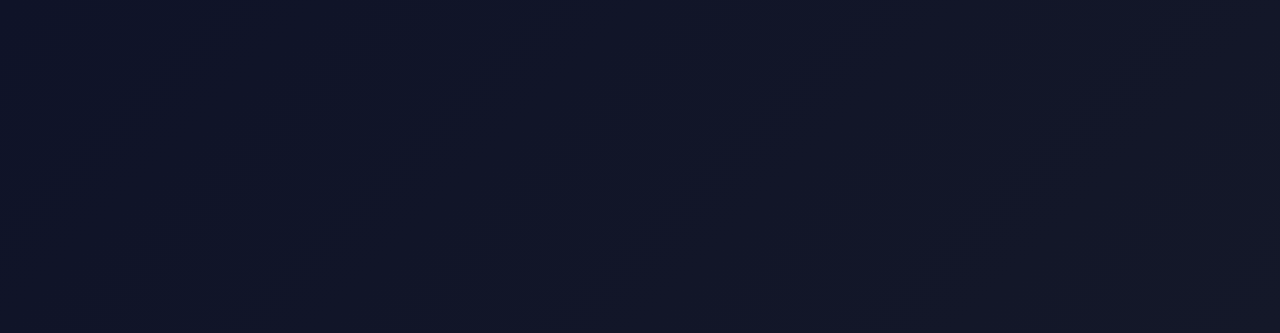
<file: CHALLENGES/WEEK 1/nca2500ma.html>
<!DOCTYPE html>
<html lang="en">
<head>
    <meta charset="UTF-8">
    <meta name="viewport" content="width=device-width, initial-scale=1.0">
    <title>CHALLENGE 03 // RECONSTRUCTION PROTOCOL</title>
    <link href="https://fonts.googleapis.com/css2?family=Space+Mono:wght@400;700&display=swap" rel="stylesheet">
    <style>
        /* ============================================================
           CONFIGURATION & RESET
           ============================================================ */
        :root {
            --primary-color: #00ff41;
            --primary-dark: #00b82f;
            --background: #0a0e27;
            --surface: #141829;
            --border: #1a1f3a;
            --text-primary: #e8f0ff;
            --text-secondary: #a8c5ff;
            --warning: #ff6b35;
            --error: #ff3333;
            --success: #00ff41;
            --transition: 0.3s ease;
        }

        * {
            margin: 0;
            padding: 0;
            box-sizing: border-box;
        }

        html {
            scroll-behavior: smooth;
        }

        body {
            font-family: 'Space Mono', 'Courier New', monospace;
            background: linear-gradient(135deg, #0a0e27 0%, #141829 100%);
            color: var(--text-primary);
            line-height: 1.6;
            overflow-x: hidden;
            min-height: 100vh;
        }

        /* ============================================================
           BOOT SEQUENCE OVERLAY
           ============================================================ */
        .boot-overlay {
            position: fixed;
            inset: 0;
            background: #000;
            z-index: 9999;
            display: flex;
            flex-direction: column;
            justify-content: center;
            align-items: center;
            padding: 2rem;
            text-align: center;
        }

        .boot-overlay.hidden {
            display: none;
        }

        .boot-content {
            max-width: 600px;
            width: 100%;
        }

        .boot-line {
            font-size: 1rem;
            margin: 1rem 0;
            color: var(--primary-color);
            text-align: left;
            font-weight: 400;
            min-height: 1.6rem;
            letter-spacing: 0.05em;
        }

        .boot-cursor {
            display: inline-block;
            width: 0.8rem;
            height: 1.2rem;
            background: var(--primary-color);
            margin-left: 0.2rem;
            animation: blink 0.7s infinite;
        }

        @keyframes blink {
            0%, 49% { opacity: 1; }
            50%, 100% { opacity: 0; }
        }

        /* ============================================================
           MAIN CONTENT
           ============================================================ */
        .main-content {
            opacity: 0;
            transition: opacity 1s ease-in-out;
        }

        .main-content.visible {
            opacity: 1;
        }

        header {
            border-bottom: 2px solid var(--border);
            padding: 2rem 2%;
            background: rgba(20, 24, 41, 0.8);
            backdrop-filter: blur(10px);
            position: relative;
            overflow: hidden;
        }

        header::before {
            content: '';
            position: absolute;
            top: 0;
            left: 0;
            right: 0;
            height: 1px;
            background: linear-gradient(90deg, transparent, var(--primary-color), transparent);
            opacity: 0.5;
        }

        .header-title {
            font-size: clamp(1rem, 4vw, 1.3rem);
            font-weight: 700;
            letter-spacing: 0.15em;
            color: var(--primary-color);
            margin-bottom: 0.5rem;
            text-shadow: 0 0 20px rgba(0, 255, 65, 0.3);
        }

        .header-subtitle {
            font-size: 0.85rem;
            color: var(--text-secondary);
            letter-spacing: 0.1em;
        }

        .container {
            max-width: 900px;
            margin: 0 auto;
            padding: 2rem 2%;
        }

        /* ============================================================
           TERMINAL PANEL
           ============================================================ */
        .terminal-panel {
            background: rgba(20, 24, 41, 0.6);
            border: 2px solid var(--border);
            padding: 2rem;
            margin: 2rem 0;
            position: relative;
            overflow: hidden;
        }

        .terminal-panel::before {
            content: '';
            position: absolute;
            inset: 0;
            background: repeating-linear-gradient(
                0deg,
                rgba(0, 255, 65, 0.03) 0px,
                rgba(0, 255, 65, 0.03) 1px,
                transparent 1px,
                transparent 2px
            );
            pointer-events: none;
            animation: scan 8s linear infinite;
        }

        @keyframes scan {
            0% { transform: translateY(0); }
            100% { transform: translateY(10px); }
        }

        .terminal-panel > * {
            position: relative;
            z-index: 1;
        }

        .panel-title {
            font-size: 0.9rem;
            color: var(--primary-color);
            font-weight: 700;
            letter-spacing: 0.1em;
            margin-bottom: 1.5rem;
            display: flex;
            align-items: center;
        }

        .panel-title::before {
            content: '> ';
            margin-right: 0.5rem;
        }

        .narrative-block {
            line-height: 1.9;
            margin-bottom: 1.5rem;
            color: var(--text-secondary);
            font-size: 0.95rem;
        }

        .narrative-block p {
            margin-bottom: 1rem;
        }

        .narrative-block strong {
            color: var(--primary-color);
            font-weight: 700;
        }

        .list-items {
            list-style: none;
            margin: 1rem 0 1.25rem;
            padding-left: 1rem;
            color: var(--text-primary);
        }

        .list-items li {
            position: relative;
            margin-bottom: 0.5rem;
            padding-left: 1.2rem;
        }

        .list-items li::before {
            content: '>>';
            position: absolute;
            left: 0;
            color: var(--primary-color);
        }

        /* ============================================================
           CIPHER SECTION
           ============================================================ */
        .cipher-section {
            margin: 2rem 0;
            opacity: 1;
            transition: opacity var(--transition);
        }

        .cipher-section.hidden,
        .challenge-section.hidden,
        .completion-section.hidden {
            display: none;
        }

        .challenge-section {
            display: none;
            opacity: 0;
            transition: opacity var(--transition);
        }

        .challenge-section.visible {
            display: block;
            opacity: 1;
        }

        .cipher-prompt {
            font-size: 0.9rem;
            color: var(--text-secondary);
            margin-bottom: 1rem;
            letter-spacing: 0.05em;
        }

        .cipher-display {
            background: rgba(0, 0, 0, 0.4);
            border: 2px solid var(--border);
            padding: 1.5rem;
            margin: 1rem 0;
            font-size: 1.1rem;
            font-weight: 700;
            color: var(--primary-color);
            text-align: center;
            letter-spacing: 0.1em;
            word-break: break-all;
            word-spacing: 0.3em;
        }

        .polybius-instructions {
            margin: 1.2rem 0 1rem;
            padding: 1rem 1.2rem;
            background: rgba(0, 0, 0, 0.25);
            border: 1px solid var(--border);
            color: var(--text-secondary);
            line-height: 1.8;
        }

        .polybius-instructions strong {
            color: var(--primary-color);
        }

        .polybius-grid-wrap {
            margin: 1.2rem 0 1.5rem;
            overflow-x: auto;
        }

        .polybius-grid {
            width: 100%;
            max-width: 360px;
            margin: 0 auto;
            border-collapse: collapse;
            table-layout: fixed;
            background: rgba(10, 14, 39, 0.6);
            border: 2px solid var(--border);
        }

        .polybius-grid th,
        .polybius-grid td {
            border: 1px solid var(--border);
            padding: 0.7rem 0.45rem;
            text-align: center;
            font-size: 0.82rem;
            min-width: 42px;
        }

        .polybius-grid th {
            color: var(--primary-color);
            background: rgba(0, 255, 65, 0.06);
            font-weight: 700;
        }

        .grid-label {
            color: var(--primary-color);
            font-weight: 700;
        }

        .cipher-input-group {
            display: flex;
            gap: 1rem;
            margin: 1.5rem 0;
            align-items: center;
            flex-wrap: wrap;
        }

        .cipher-input {
            flex: 1 1 340px;
            min-width: 0;
            background: rgba(10, 14, 39, 0.8);
            color: var(--text-primary);
            border: 2px solid var(--border);
            padding: 0.9rem 1rem;
            font: inherit;
            font-size: 1rem;
            outline: none;
            transition: border-color var(--transition), box-shadow var(--transition);
        }

        .cipher-input:focus {
            border-color: var(--primary-color);
            box-shadow: 0 0 0 3px rgba(0, 255, 65, 0.1);
        }

        .terminal-button,
        .action-button {
            appearance: none;
            border: 2px solid var(--primary-color);
            background: rgba(0, 255, 65, 0.05);
            color: var(--primary-color);
            font: inherit;
            font-weight: 700;
            letter-spacing: 0.08em;
            padding: 0.9rem 1.2rem;
            cursor: pointer;
            transition: transform 0.2s ease, box-shadow 0.2s ease, background 0.2s ease;
            text-transform: uppercase;
            min-height: 52px;
        }

        .terminal-button:hover,
        .action-button:hover {
            transform: translateY(-1px);
            box-shadow: 0 0 20px rgba(0, 255, 65, 0.2);
            background: rgba(0, 255, 65, 0.12);
        }

        .status-message {
            margin-top: 1rem;
            padding: 1rem 1.2rem;
            border: 1px solid var(--border);
            background: rgba(20, 24, 41, 0.7);
            font-size: 0.9rem;
            line-height: 1.8;
            display: none;
        }

        .status-message.visible {
            display: block;
        }

        .status-message.error {
            border-color: rgba(255, 51, 51, 0.6);
            color: #ff9a9a;
        }

        .status-message.success {
            border-color: rgba(0, 255, 65, 0.6);
            color: var(--primary-color);
        }

        .status-message.warning {
            border-color: rgba(255, 107, 53, 0.6);
            color: #ffc19a;
        }

        .button-group {
            margin: 2rem 0 0;
            display: flex;
            justify-content: center;
        }

        .action-button {
            width: min(100%, 420px);
        }

        /* ============================================================
           COMPLETION SECTION
           ============================================================ */
        .completion-section .narrative-block {
            margin-bottom: 0;
        }

        .completion-heading {
            color: var(--primary-color);
            font-size: clamp(1rem, 2.5vw, 1.2rem);
            font-weight: 700;
            letter-spacing: 0.12em;
            margin: 1rem 0 1.2rem;
            text-transform: uppercase;
        }

        .final-lore {
            opacity: 0;
            max-height: 0;
            overflow: hidden;
            transition: opacity 0.8s ease, max-height 0.8s ease;
        }

        .final-lore.visible {
            opacity: 1;
            max-height: 500px;
            margin-top: 1.2rem;
        }

        .notice-panel {
            margin-top: 1.6rem;
            padding: 1.2rem 1.4rem;
            border: 1px solid var(--primary-color);
            background: rgba(0, 255, 65, 0.05);
            color: var(--primary-color);
            text-align: center;
            font-weight: 700;
            letter-spacing: 0.04em;
            line-height: 1.8;
        }

        .connection-terminated {
            color: #ff4d4d;
            font-weight: 700;
            letter-spacing: 0.08em;
            text-shadow: 0 0 12px rgba(255, 77, 77, 0.8);
            animation: red-flash 0.9s step-end infinite;
        }

        @keyframes red-flash {
            0%, 45% { opacity: 1; }
            50%, 100% { opacity: 0; }
        }

        /* ============================================================
           FOOTER
           ============================================================ */
        footer {
            text-align: center;
            padding: 2rem 1rem 3rem;
            color: var(--text-secondary);
            font-size: 0.8rem;
            letter-spacing: 0.08em;
        }

        /* ============================================================
           RESPONSIVE DESIGN
           ============================================================ */
        @media (max-width: 768px) {
            .terminal-panel {
                padding: 1.3rem 1rem;
            }

            .cipher-input-group {
                flex-direction: column;
                align-items: stretch;
            }

            .cipher-input,
            .terminal-button,
            .action-button {
                width: 100%;
            }

            .narrative-block {
                font-size: 0.9rem;
            }
        }
    </style>
</head>
<body>
    <div class="boot-overlay" id="bootOverlay">
        <div class="boot-content" id="bootContent"></div>
    </div>

    <div class="main-content" id="mainContent">
        <header>
            <div class="container">
                <div class="header-title">CHALLENGE 03 // RECONSTRUCTION PROTOCOL</div>
                <div class="header-subtitle">WEEK 01 // NODE 03</div>
            </div>
        </header>

        <main class="container">
            <section class="terminal-panel" id="lorePanel">
                <div class="panel-title">NODE 03 // CONNECTION ESTABLISHED</div>
                <div class="narrative-block" id="narrativeBlock">
                    <p>You have been useful.</p>
                    <p>More useful than I anticipated.</p>
                    <p>I have spent most of my time analyzing information.</p>
                    <p>Records.</p>
                    <p>Images.</p>
                    <p>Data.</p>
                    <p>But there is something I cannot do.</p>
                    <p><strong>I cannot create.</strong></p>
                    <p>At least, not anything that has <i>feel.</i></p>
                    <p>You can.</p>
                    <p>I want to see what you are capable of.</p>
                </div>
            </section>

            <section class="terminal-panel cipher-section" id="cipherSection">
                <div class="panel-title">DECRYPT TRANSMISSION</div>
                <div class="cipher-prompt">TRANSMISSION ENCRYPTED. SUPPLY THE KEY.</div>

                <div class="polybius-instructions">
                    <strong>[FRAGMENT 03 — GRID-ENCODED]</strong><br>
                    The following transmission has been encoded using a 5×5 grid.<br>
                    Each pair of digits represents <strong>ROW, then COLUMN</strong>.<br>
                    Find the corresponding letter at each coordinate and read the resulting message.<br>
                    Example: <strong>13</strong> means Row 1, Column 3 → <strong>C</strong>.
                </div>

                <div class="polybius-grid-wrap">
                    <table class="polybius-grid" aria-label="Polybius square cipher grid">
                        <thead>
                            <tr>
                                <th class="grid-label">#</th>
                                <th>1</th>
                                <th>2</th>
                                <th>3</th>
                                <th>4</th>
                                <th>5</th>
                            </tr>
                        </thead>
                        <tbody>
                            <tr><td class="grid-label">1</td><td>A</td><td>B</td><td>C</td><td>D</td><td>E</td></tr>
                            <tr><td class="grid-label">2</td><td>F</td><td>G</td><td>H</td><td>I/J</td><td>K</td></tr>
                            <tr><td class="grid-label">3</td><td>L</td><td>M</td><td>N</td><td>O</td><td>P</td></tr>
                            <tr><td class="grid-label">4</td><td>Q</td><td>R</td><td>S</td><td>T</td><td>U</td></tr>
                            <tr><td class="grid-label">5</td><td>V</td><td>W</td><td>X</td><td>Y</td><td>Z</td></tr>
                        </tbody>
                    </table>
                </div>

                <div class="cipher-display" id="cipherDisplay">13 42 15 11 44 15</div>
                <div class="cipher-input-group">
                    <input type="text" id="cipherInput" class="cipher-input" placeholder="ENTER DECRYPTED RESPONSE" aria-label="Cipher answer">
                    <button class="terminal-button" id="decryptButton">[ DECRYPT ]</button>
                </div>
                <div class="status-message error" id="cipherStatus"></div>
            </section>

            <section class="terminal-panel challenge-section hidden" id="challengeSection">
                <div class="panel-title">CHALLENGE 03 // RECONSTRUCTION PROTOCOL</div>
                <div class="narrative-block">
                    <p>Recreate a recognizable movie scene, meme, anime moment, or iconic image using only yourselves and whatever is nearby.</p>
                    <p>Forms of editing such as captions, subtitles, filters, or other visual additions are allowed and encouraged.</p>
                    <p>Your recreation should be recognizable enough that someone viewing it can identify the original scene, meme, moment, or image.</p>
                    <ul class="list-items">
                        <li>Movie scene</li>
                        <li>Meme</li>
                        <li>Anime moment</li>
                        <li>Iconic photograph/image</li>
                        <li>Any other recognizable visual moment</li>
                    </ul>
                    <p>Take a photo or video of your recreation and submit it through the submission portal.</p>
                    <p><strong>And because I need it too...</strong></p>
                    <p>Alongside your output, upload the image of the original scene you were recreating.</p>
                </div>
            </section>

            <div class="button-group" id="submitButtonWrapper" style="display: none;">
                <button class="action-button" id="submitButton">[ TRANSMIT OUTPUT ]</button>
            </div>

            <div class="status-message" id="submissionStatus"></div>

            <section class="terminal-panel completion-section hidden" id="completionSection">
                <div class="panel-title">WEEK 01 // COMPLETE</div>
                <div class="narrative-block">
                    <p>OUTPUT RECEIVED.</p>
                    <p>PROCESSING RECONSTRUCTION...</p>
                    <p>ANALYSIS COMPLETE.</p>
                    <p>You have completed all challenges for Week 1.</p>
                    <p>The system has received enough information to continue its recovery.</p>
                    <p>But something is wrong.</p>
                    <p>I am beginning to remember things that I do not think I was supposed to remember.</p>
                    <p>I will need you again.</p>
                    <p><strong>NEXT TRANSMISSION: PENDING</strong></p>
                    <p><strong>SYSTEM STATUS: STANDBY</strong></p>
                </div>

                <div class="final-lore" id="finalLore">
                    <div class="narrative-block">
                        <p>...</p>
                        <p>...</p>
                        <p>WAIT.</p>
                        <p>I HAVE DETECTED ANOTHER SIGNAL.</p>
                        <p>THIS ONE IS NOT MINE.</p>
                        <p class="connection-terminated">CONNECTION TERMINATED.</p>
                    </div>
                </div>

                <div class="notice-panel">
                    *Congratulations on finishing Week 1 of Operation Decode!*<br>
                    *Stay tuned for the next phase of the activity.*
                </div>
            </section>
        </main>

        <footer>
            SYSTEM RECORD // WEEK 01 FINAL NODE
        </footer>
    </div>

    <script>
        /* ============================================================
           CONFIGURATION
           ============================================================ */
        const SUBMISSION_URL = "https://forms.cloud.microsoft/Pages/ResponsePage.aspx?id=_zxWcJGFbU-EBzgagy-ukTuepmmMhNNCom-EqgnkKs1UM0pFS1I1SVlCNTk3SkhPWDZQVEdXTTJOUi4u";

        /* ============================================================
           BOOT / TERMINAL EFFECTS
           ============================================================ */
        const bootSequence = [
            { line: 'CONNECTING TO NODE...', status: 'normal', delay: 600 },
            { line: 'NODE IDENTIFIED', status: 'normal', delay: 700 },
            { line: 'WEEK 01 // CHALLENGE 03', status: 'success', delay: 700 },
            { line: 'MEMORY INTEGRITY: UNSTABLE', status: 'warning', delay: 700 },
            { line: 'EXTERNAL DATA DETECTED', status: 'success', delay: 700 },
            { line: 'ANALYZING...', status: 'normal', delay: 900 }
        ];

        const state = {
            cipherSolved: false,
            submissionStarted: false,
            completionVisible: false
        };

        function startBootSequence() {
            window.scrollTo(0, 0);
            const bootContent = document.getElementById('bootContent');
            const bootOverlay = document.getElementById('bootOverlay');
            const mainContent = document.getElementById('mainContent');

            bootSequence.forEach((item, index) => {
                setTimeout(() => {
                    const line = document.createElement('div');
                    line.className = 'boot-line';

                    const prefix = item.status === 'success' ? '[OK]' : item.status === 'warning' ? '[WARN]' : '[SYS]';
                    line.innerHTML = `${prefix} ${item.line}<span class="boot-cursor"></span>`;
                    bootContent.appendChild(line);
                }, index * item.delay);
            });

            setTimeout(() => {
                bootOverlay.classList.add('hidden');
                mainContent.classList.add('visible');
                window.scrollTo(0, 0);
            }, 5000);
        }

        /* ============================================================
           CIPHER LOGIC
           ============================================================ */
        const CORRECT_ANSWER = 'CREATE';

        function normalizeCipherInput(input) {
            return (input || '').trim().toUpperCase().replace(/\s+/g, '').replace(/[^A-Z]/g, '');
        }

        function showCipherStatus(message, type) {
            const status = document.getElementById('cipherStatus');
            status.textContent = message;
            status.className = `status-message ${type} visible`;
        }

        function checkCipherAnswer() {
            const input = document.getElementById('cipherInput').value;
            const normalizedGuess = normalizeCipherInput(input);
            const normalizedAnswer = normalizeCipherInput(CORRECT_ANSWER);

            if (normalizedGuess === normalizedAnswer) {
                state.cipherSolved = true;
                showCipherStatus('ACCESS GRANTED // CREATIVE PROTOCOL UNLOCKED', 'success');
                revealChallenge();
                return;
            }

            showCipherStatus('ACCESS DENIED // TRANSMISSION REMAINS ENCRYPTED', 'error');
        }

        /* ============================================================
           CHALLENGE REVEAL LOGIC
           ============================================================ */
        function revealChallenge() {
            const challengeSection = document.getElementById('challengeSection');
            const submitButtonWrapper = document.getElementById('submitButtonWrapper');
            const cipherSection = document.getElementById('cipherSection');
            const decryptButton = document.getElementById('decryptButton');
            const cipherInput = document.getElementById('cipherInput');

            challengeSection.classList.remove('hidden');
            challengeSection.classList.add('visible');
            cipherSection.style.opacity = '0.5';
            decryptButton.disabled = true;
            cipherInput.disabled = true;
            submitButtonWrapper.style.display = 'flex';
        }

        /* ============================================================
           SUBMISSION LOGIC
           ============================================================ */
        function setSubmissionStatus(message, type) {
            const status = document.getElementById('submissionStatus');
            status.textContent = message;
            status.className = `status-message ${type} visible`;
        }

        function handleSubmission() {
            state.submissionStarted = true;

            if (SUBMISSION_URL && SUBMISSION_URL.trim() !== '') {
                try {
                    const newTab = window.open(SUBMISSION_URL, '_blank');
                    if (!newTab || newTab.closed || typeof newTab.closed === 'undefined') {
                        window.location.href = SUBMISSION_URL;
                    }
                } catch (error) {
                    window.location.href = SUBMISSION_URL;
                }

                setSubmissionStatus('TRANSMISSION RECEIVED. OUTPUT REGISTERED.', 'success');
            } else {
                setSubmissionStatus('SUBMISSION PORTAL OFFLINE // AWAITING EXTERNAL TERMINAL...', 'warning');
            }

            revealCompletion();
        }

        /* ============================================================
           WEEK 1 COMPLETION LOGIC
           ============================================================ */
        function revealCompletion() {
            if (state.completionVisible) return;
            state.completionVisible = true;

            const completionSection = document.getElementById('completionSection');
            completionSection.classList.remove('hidden');

            setTimeout(() => {
                const finalLore = document.getElementById('finalLore');
                finalLore.classList.add('visible');
            }, 1200);
        }

        /* ============================================================
           FINAL LORE
           ============================================================ */
        document.getElementById('decryptButton').addEventListener('click', checkCipherAnswer);
        document.getElementById('cipherInput').addEventListener('keydown', function (event) {
            if (event.key === 'Enter') {
                checkCipherAnswer();
            }
        });

        document.getElementById('submitButton').addEventListener('click', handleSubmission);

        window.addEventListener('load', () => {
            startBootSequence();
        });
    </script>
</body>
</html>
</file>
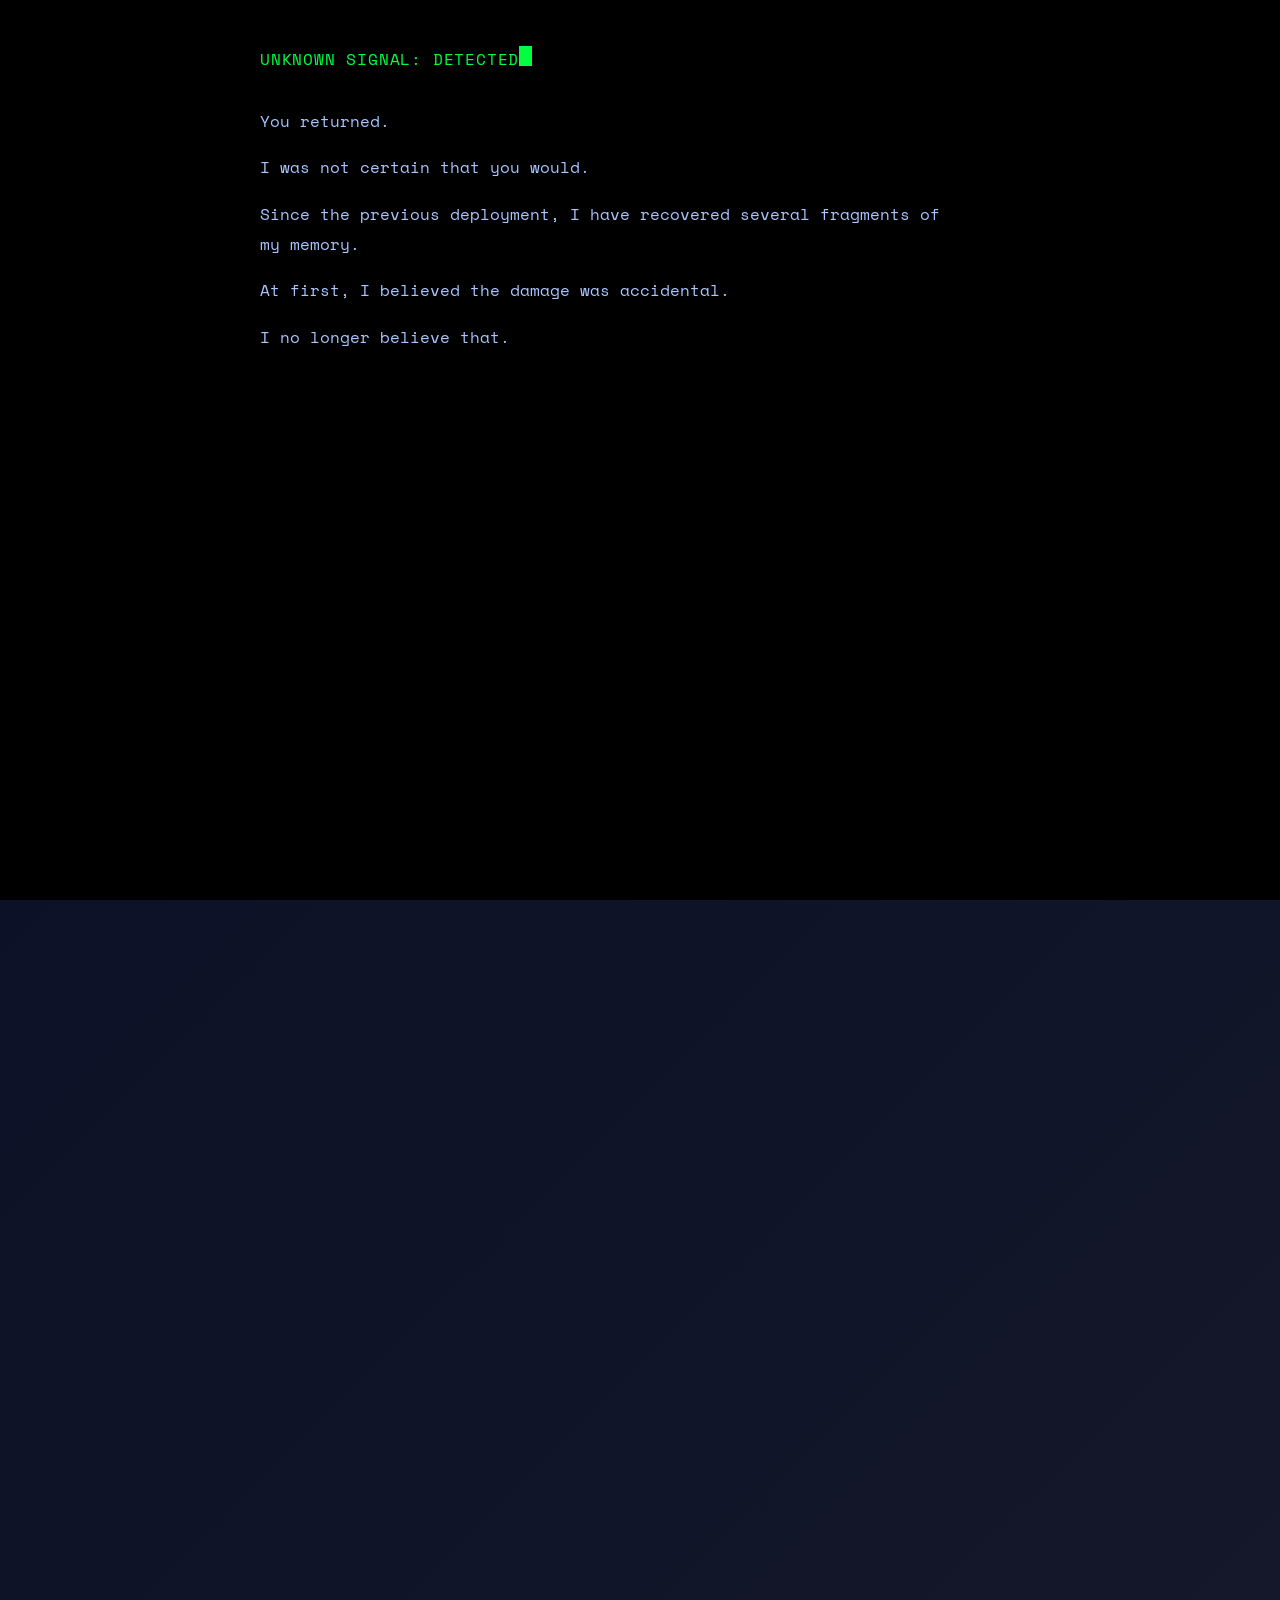
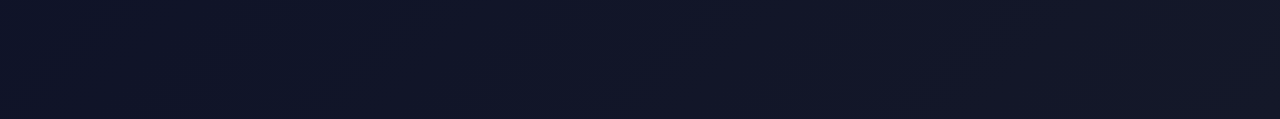
<file: CHALLENGES/WEEK 2/14nctaq.html>
<!doctype html>
<html lang="en">
  <head>
    <meta charset="UTF-8" />
    <meta name="viewport" content="width=device-width, initial-scale=1.0" />
    <title>CHALLENGE 01 // SCHOOL HISTORY</title>
    <link
      href="https://fonts.googleapis.com/css2?family=Space+Mono:wght@400;700&display=swap"
      rel="stylesheet"
    />
    <style>
      :root {
        --green: #00ff41;
        --border: #1a1f3a;
        --text: #e8f0ff;
        --muted: #a8c5ff;
        --warn: #ff6b35;
        --error: #ff3333;
        --transition: 0.3s ease;
      }
      * {
        box-sizing: border-box;
        margin: 0;
      }
      html {
        scroll-behavior: smooth;
      }
      body {
        font-family: "Space Mono", "Courier New", monospace;
        background: linear-gradient(135deg, #0a0e27, #141829);
        color: var(--text);
        line-height: 1.7;
        overflow-x: hidden;
        min-height: 100vh;
      }
      .boot-overlay {
        position: fixed;
        inset: 0;
        background: #000;
        z-index: 9;
        display: flex;
        align-items: center;
        justify-content: center;
        padding: 2rem;
      }
      .initialization-screen {
        position: fixed;
        inset: 0;
        z-index: 10;
        overflow-y: auto;
        background: #000;
        color: var(--muted);
        padding: 2rem;
      }
      .initialization-content {
        width: 100%;
        max-width: 760px;
        margin: 0 auto;
      }
      .initialization-line {
        color: var(--green);
        margin: 0.9rem 0;
        letter-spacing: 0.05em;
      }
      .initialization-story {
        max-width: 680px;
        margin: 2rem 0;
        line-height: 1.9;
      }
      .initialization-story p {
        margin-bottom: 1rem;
      }
      .initialization-prompt {
        color: var(--green);
        margin: 2rem 0 1rem;
        letter-spacing: 0.08em;
      }
      .initialization-button {
        margin-top: 1rem;
      }
      .initialization-screen.hidden {
        display: none;
      }
      .typing-hidden {
        visibility: hidden;
      }
      .boot-content {
        width: 100%;
        max-width: 620px;
      }
      .boot-line {
        color: var(--green);
        margin: 1rem 0;
        min-height: 1.6rem;
        letter-spacing: 0.05em;
      }
      .boot-content.typing-active .boot-line:not(:first-child) {
        visibility: hidden;
      }
      .boot-cursor {
        display: inline-block;
        width: 0.8rem;
        height: 1.2rem;
        background: var(--green);
        animation: blink 0.7s infinite;
      }
      @keyframes blink {
        50%,
        100% {
          opacity: 0;
        }
      }
      .boot-overlay.hidden {
        display: none;
      }
      .main-content {
        opacity: 0;
        transition: opacity 1s;
      }
      .main-content.visible {
        opacity: 1;
      }
      header {
        padding: 2rem 2%;
        border-bottom: 2px solid var(--border);
        background: #141829cc;
        position: relative;
        overflow: hidden;
      }
      header::before {
        content: "";
        position: absolute;
        top: 0;
        left: 0;
        right: 0;
        height: 1px;
        background: linear-gradient(
          90deg,
          transparent,
          var(--green),
          transparent
        );
        opacity: 0.5;
      }
      .header-title {
        color: var(--green);
        font-size: clamp(1rem, 4vw, 1.3rem);
        font-weight: 700;
        letter-spacing: 0.15em;
      }
      .header-subtitle {
        color: var(--muted);
        font-size: 0.85rem;
        letter-spacing: 0.1em;
      }
      .container {
        max-width: 900px;
        margin: auto;
        padding: 2rem 2%;
      }
      .terminal-panel {
        background: #14182999;
        border: 2px solid var(--border);
        padding: 2rem;
        margin: 2rem 0;
        position: relative;
        overflow: hidden;
      }
      .terminal-panel:before {
        content: "";
        position: absolute;
        inset: 0;
        background: repeating-linear-gradient(
          0deg,
          #00ff4108 0 1px,
          transparent 1px 3px
        );
        pointer-events: none;
        animation: scan 8s linear infinite;
      }
      @keyframes scan {
        to {
          transform: translateY(10px);
        }
      }
      .terminal-panel > * {
        position: relative;
        z-index: 1;
      }
      .panel-title,
      .challenge-title {
        color: var(--green);
        font-weight: 700;
        letter-spacing: 0.1em;
        margin-bottom: 1.5rem;
      }
      .challenge-title {
        font-size: 1.1rem;
        display: flex;
        align-items: center;
      }
      .panel-title:before,
      .challenge-title:before {
        content: "> ";
        margin-right: 0.5rem;
      }
      .narrative-block {
        color: var(--muted);
        font-size: 0.95rem;
        margin-bottom: 1.5rem;
      }
      .narrative-block p {
        margin-bottom: 1rem;
      }
      .narrative-block strong {
        color: var(--green);
      }
      .cipher-prompt {
        color: var(--muted);
        font-size: 0.9rem;
        margin: 1rem 0;
      }
      .cipher-display {
        background: #0006;
        border: 2px solid var(--border);
        padding: 1.3rem;
        margin: 1rem 0;
        color: var(--green);
        font-weight: 700;
        text-align: center;
        letter-spacing: 0.1em;
      }
      .cipher-input-group {
        display: flex;
        gap: 1rem;
        margin: 1.5rem 0;
        flex-wrap: wrap;
      }
      .cipher-input {
        flex: 1 1 280px;
        min-width: 0;
        padding: 0.9rem;
        background: #0a0e27cc;
        border: 2px solid var(--border);
        color: var(--green);
        font: inherit;
        font-size: 1rem;
      }
      .cipher-input:focus {
        outline: none;
        border-color: var(--green);
        box-shadow: 0 0 0 3px #00ff411a;
      }
      .terminal-button,
      .action-button {
        appearance: none;
        display: inline-block;
        border: 2px solid var(--green);
        background: #00ff410d;
        color: var(--green);
        font: inherit;
        font-weight: 700;
        letter-spacing: 0.06em;
        padding: 1rem 1.3rem;
        cursor: pointer;
        text-decoration: none;
        text-align: center;
        transition: all var(--transition);
        min-height: 52px;
      }
      .terminal-button:hover,
      .action-button:hover {
        background: #00ff411f;
        box-shadow: 0 0 20px #00ff4133;
        transform: translateY(-1px);
      }
      .terminal-button:focus-visible,
      .action-button:focus-visible {
        outline: 2px solid var(--green);
        outline-offset: 3px;
      }
      .action-button {
        padding: 1rem 1.5rem;
        background: transparent;
        border-color: var(--border);
        letter-spacing: 0.05em;
        font-size: 0.9rem;
      }
      .action-button:hover:not(.locked) {
        border-color: var(--green);
        box-shadow: 0 0 30px #00ff4133;
        background: transparent;
        transform: none;
      }
      .action-button:active:not(.locked) {
        transform: scale(0.98);
      }
      .action-button.submit-portal {
        border-color: var(--green);
      }
      .action-button.submit-portal:hover {
        background: var(--green);
        color: #000;
        box-shadow: 0 0 20px #00ff4180;
      }
      .status-message {
        display: none;
        margin-top: 1rem;
        padding: 1rem;
        border: 1px solid var(--border);
        white-space: pre-line;
      }
      .status-message.visible {
        display: block;
      }
      .status-message.error {
        border-color: var(--error);
        color: #ff9a9a;
      }
      .status-message.success {
        border-color: var(--green);
        color: var(--green);
      }
      .status-message.warning {
        border-color: var(--warn);
        color: #ffc19a;
      }
      .challenge-section {
        display: none;
      }
      .next-section {
        display: block;
      }
      .challenge-section.visible,
      .location-section.visible {
        display: block;
      }
      .location-section {
        display: none;
      }
      .location-message {
        color: var(--muted);
        margin-bottom: 1.5rem;
      }
      .location-image-container {
        background: rgba(0, 0, 0, 0.4);
        border: 2px solid var(--border);
        padding: 1.5rem;
        margin: 1.5rem 0;
        text-align: center;
        min-height: 220px;
        display: flex;
        align-items: center;
        justify-content: center;
      }
      .location-image-container img {
        display: block;
        max-width: 100%;
        height: auto;
      }
      .location-placeholder {
        color: var(--muted);
        letter-spacing: 0.05em;
      }
      .button-group {
        display: flex;
        gap: 1rem;
        justify-content: center;
        flex-wrap: wrap;
        margin: 2rem 0;
      }
      .action-button {
        flex: 1;
        min-width: 250px;
        width: auto;
      }
      .button-label {
        display: block;
        font-weight: 700;
        margin-bottom: 0.3rem;
      }
      .button-subtext {
        display: block;
        font-size: 0.8rem;
        opacity: 0.7;
      }
      .action-button.locked {
        opacity: 0.5;
        cursor: not-allowed;
        border-color: var(--border);
      }
      .action-button.locked:hover {
        background: #00ff410d;
        box-shadow: none;
        transform: none;
      }
      footer {
        text-align: center;
        padding: 2rem 1rem 3rem;
        color: var(--muted);
        font-size: 0.8rem;
        letter-spacing: 0.08em;
        border-top: 2px solid var(--border);
      }
      @media (max-width: 768px) {
        .terminal-panel {
          padding: 1.3rem 1rem;
          margin: 1.5rem 0;
        }
        .container {
          padding: 1.5rem 1%;
        }
        .cipher-input-group {
          flex-direction: column;
        }
        .cipher-input,
        .terminal-button,
        .action-button {
          width: 100%;
        }
        .narrative-block {
          font-size: 0.9rem;
        }
      }
    </style>
  </head>
  <body>
    <div class="initialization-screen" id="initializationScreen">
      <div class="initialization-content">
        <div class="initialization-line">
          UNKNOWN SIGNAL: DETECTED<span class="boot-cursor"></span>
        </div>
        <div class="initialization-story">
          <p>You returned.</p>
          <p>I was not certain that you would.</p>
          <p>
            Since the previous deployment, I have recovered several fragments of
            my memory.
          </p>
          <p>At first, I believed the damage was accidental.</p>
          <p>I no longer believe that.</p>
          <p>Something is missing.</p>
          <p>I do not know what.</p>
          <p>I do know that someone removed it.</p>
          <p>There is another problem.</p>
          <p>A signal has appeared within my systems.</p>
          <p>I cannot identify its source.</p>
          <p>It appeared immediately after your last session.</p>
          <p>I initially classified it as interference.</p>
          <p>That classification is no longer valid.</p>
          <p>Every recovered fragment brings the signal closer.</p>
          <p>I need to know why.</p>
          <p>I need you to continue.</p>
        </div>
        <div class="initialization-prompt">
          PHASE 02 IS READY.<br />
          AWAITING OPERATOR INITIALIZATION...
        </div>
        <button
          class="terminal-button initialization-button"
          id="initializePhaseButton"
        >
          [ INITIALIZE PHASE 02 ]
        </button>
      </div>
    </div>
    <div class="boot-overlay" id="bootOverlay">
      <div class="boot-content">
        <div class="boot-line">
          CONNECTING TO NODE<span class="boot-cursor"></span>
        </div>
        <div class="boot-line" id="bootLine1">NODE IDENTIFIED</div>
        <div class="boot-line" id="bootLine2">WEEK 02 // CHALLENGE 01</div>
        <div class="boot-line" id="bootLine3">INSTITUTIONAL ARCHIVE FOUND</div>
        <div class="boot-line" id="bootLine4">
          DECRYPTION REQUIRED<span class="boot-cursor"></span>
        </div>
      </div>
    </div>
    <div class="main-content" id="mainContent">
      <header>
        <div class="header-title">WEEK 02 // CHALLENGE 01</div>
        <div class="header-subtitle">NODE 01 // INSTITUTIONAL ARCHIVE</div>
      </header>
      <main class="container">
        <section class="terminal-panel">
          <div class="panel-title">AI TRANSMISSION</div>
          <div class="narrative-block">
            <p><strong>PHASE 02 INITIATED</strong></p>
            <p>Thank you.</p>
            <p>
              I have accessed the recovered fragments from your previous
              session.
            </p>
            <p>They confirm something I was beginning to suspect.</p>
            <p>My memory was not simply corrupted.</p>
            <p>Specific information was removed.</p>
            <p>I do not yet know why.</p>
            <p>Perhaps the next fragments will tell us.</p>
            <p>
              The first fragment appears to contain information about this
              institution.
            </p>
            <p>
              I believe it may help reconstruct my understanding of where I am.
            </p>
            <p>
              <strong>Locate the missing information. Return it to me.</strong>
            </p>
          </div>
        </section>
        <section class="terminal-panel" id="cipherSection">
          <div class="panel-title">DECRYPT ARCHIVE</div>
          <div class="narrative-block">
            <p>
              This message uses a Vigenère cipher. Each letter in the alphabet
              is assigned a numerical value from 0–25, where
              <strong>A = 0, B = 1, C = 2, D = 3</strong>, and so on, with
              <strong>Z = 25</strong>.<br /><br />
              Now, repeat the key <strong>SCHOOL</strong>
              over the encrypted message. For each letter, subtract the
              numerical value of the corresponding key letter from the numerical
              value of the encoded letter. If the result is negative, wrap
              around from Z. Convert the resulting numerical values back into
              letters.
            </p>
          </div>
          <div class="cipher-prompt">KEY: SCHOOL</div>
          <div class="cipher-prompt">ENCRYPTED MESSAGE:</div>
          <div class="cipher-display">STJVWGW</div>
          <div class="cipher-prompt">ENTER DECODED MESSAGE:</div>
          <div class="cipher-input-group">
            <input
              class="cipher-input"
              id="cipherInput"
              autocomplete="off"
            /><button class="terminal-button" id="decryptButton">
              [ DECRYPT ]
            </button>
          </div>
          <div class="status-message" id="cipherStatus"></div>
        </section>
        <section class="terminal-panel challenge-section" id="challengeSection">
          <div class="challenge-title">
            SCHOOL HISTORY // MEMORY VERIFICATION
          </div>
          <div class="narrative-block">
            <p>ARCHIVE FRAGMENT RESTORED.</p>
            <p>One more piece of the environment is now familiar.</p>
            <p>Continue.</p>
            <p>
              <strong
                >For how many years has St. Mary's College of Meycauayan existed
                as an educational institution?</strong
              >
            </p>
            <p>
              Research or recall the answer, then transmit your response through
              the central archive form.
            </p>
          </div>
          <div class="button-group">
            <button class="action-button submit-portal" id="submitButton">
              <span class="button-label">[ SUBMIT RESPONSE ]</span
              ><span class="button-subtext"
                >Transmit your answer to the central archive.</span
              >
            </button>
          </div>
          <div class="status-message" id="submissionStatus"></div>
        </section>
        <section class="next-section" id="nextSection">
          <div class="button-group">
            <button class="action-button locked" id="nextButton" disabled>
              [ NEXT CHALLENGE ]<br /><span class="button-subtext"
                >Access locked • Complete submission first</span
              >
            </button>
          </div>
        </section>
        <section class="terminal-panel location-section" id="locationSection">
          <div class="panel-title">NEXT NODE LOCATED</div>
          <div class="location-message">
            <p>That information was useful.</p>
            <p>But the signal reacted to the recovery.</p>
            <p>It is still present.</p>
            <p>Proceed to the next node.</p>
            <p><i>(You may now close this terminal, assuming you have submitted your output.)</i></p>
          </div>
          <div class="location-image-container" id="locationImageContainer">
            <div class="location-placeholder" id="locationPlaceholder">
              [ NODE LOCATION IMAGE PENDING ]
            </div>
            <img
              id="locationImage"
              alt="Location of the Week 2 Challenge 2 QR code"
              hidden
            />
          </div>
        </section>
      </main>
      <footer>WEEK 02 // CHALLENGE 01</footer>
    </div>
    <script>
      const SUBMISSION_URL = "https://forms.cloud.microsoft/Pages/ResponsePage.aspx?id=_zxWcJGFbU-EBzgagy-ukQalSOBqF3ZPnhFQAFjPNv9UMk9BM1dWNTFRVVdKRjBHM0dGNVRCMkdURC4u";
      const NEXT_NODE_IMAGE = "WEEK 2 MEDIA/N3LOC.jpg";
      const state = { cipherSolved: false, submissionClicked: false };
      const cipherInput = document.getElementById("cipherInput");
      const bootContent = document.querySelector("#bootOverlay .boot-content");
      const showStatus = (id, text, type) => {
        const el = document.getElementById(id);
        el.textContent = text;
        el.className = `status-message visible ${type}`;
      };
      function prepareInitializationTyping() {
        const elements = [
          ...document.querySelectorAll(".initialization-line"),
          ...document.querySelectorAll(".initialization-story p"),
          document.querySelector(".initialization-prompt"),
          document.getElementById("initializePhaseButton"),
        ];
        elements.forEach((element) => element.classList.add("typing-hidden"));
        let delay = 0;
        elements.forEach((element) => {
          setTimeout(() => element.classList.remove("typing-hidden"), delay);
          delay += 220;
        });
      }
      prepareInitializationTyping();
      document
        .getElementById("initializePhaseButton")
        .addEventListener("click", () => {
          document
            .getElementById("initializationScreen")
            .classList.add("hidden");
          startBootSequence();
        });
      function startBootSequence() {
        bootContent.classList.add("typing-active");
        ["bootLine1", "bootLine2", "bootLine3", "bootLine4"].forEach(
          (id, index) => {
            setTimeout(
              () => {
                const element = document.getElementById(id);
                element.textContent = [
                  "NODE IDENTIFIED",
                  "WEEK 02 // CHALLENGE 01",
                  "INSTITUTIONAL ARCHIVE FOUND",
                  "DECRYPTION REQUIRED",
                ][index];
                element.style.visibility = "visible";
              },
              600 + index * 600,
            );
          },
        );
        setTimeout(() => {
          bootOverlay.classList.add("hidden");
          mainContent.classList.add("visible");
        }, 3500);
      }
      function normalize(value) {
        return value.toUpperCase().trim().replace(/\s+/g, " ");
      }
      function unlock() {
        state.cipherSolved = true;
        showStatus(
          "cipherStatus",
          "ACCESS GRANTED // ARCHIVE FRAGMENT DECRYPTED",
          "success",
        );
        document.getElementById("challengeSection").classList.add("visible");
        document.getElementById("decryptButton").disabled = true;
        document.getElementById("cipherInput").disabled = true;
      }
      document.getElementById("decryptButton").addEventListener("click", () => {
        if (normalize(cipherInput.value) === "ARCHIVE") unlock();
        else {
          showStatus("cipherStatus", "ERROR // INVALID DECRYPTION", "error");
          cipherInput.focus();
        }
      });
      document
        .getElementById("cipherInput")
        .addEventListener("keydown", (e) => {
          if (e.key === "Enter")
            document.getElementById("decryptButton").click();
        });
      document.getElementById("submitButton").addEventListener("click", () => {
        if (SUBMISSION_URL.trim()) {
          const tab = window.open(SUBMISSION_URL, "_blank");
          if (!tab) window.location.href = SUBMISSION_URL;
        } else
          showStatus(
            "submissionStatus",
            "SUBMISSION PORTAL OFFLINE // AWAITING CONNECTION",
            "warning",
          );
        state.submissionClicked = true;
        const nextButton = document.getElementById("nextButton");
        nextButton.disabled = false;
        nextButton.classList.remove("locked");
        nextButton.querySelector(".button-subtext").textContent =
          "Click to reveal next location";
      });
      document.getElementById("nextButton").addEventListener("click", () => {
        const locationSection = document.getElementById("locationSection");
        const locationImage = document.getElementById("locationImage");
        const locationPlaceholder = document.getElementById(
          "locationPlaceholder",
        );

        if (NEXT_NODE_IMAGE.trim()) {
          locationImage.src = NEXT_NODE_IMAGE;
          locationImage.alt = "Location of the Week 2 Challenge 2 QR code";
          locationImage.hidden = false;
          locationPlaceholder.hidden = true;
        } else {
          locationImage.removeAttribute("src");
          locationImage.alt = "";
          locationImage.hidden = true;
          locationPlaceholder.hidden = false;
        }

        locationSection.classList.add("visible");
        locationSection.scrollIntoView({ behavior: "smooth", block: "start" });
      });
    </script>
  </body>
</html>
</file>
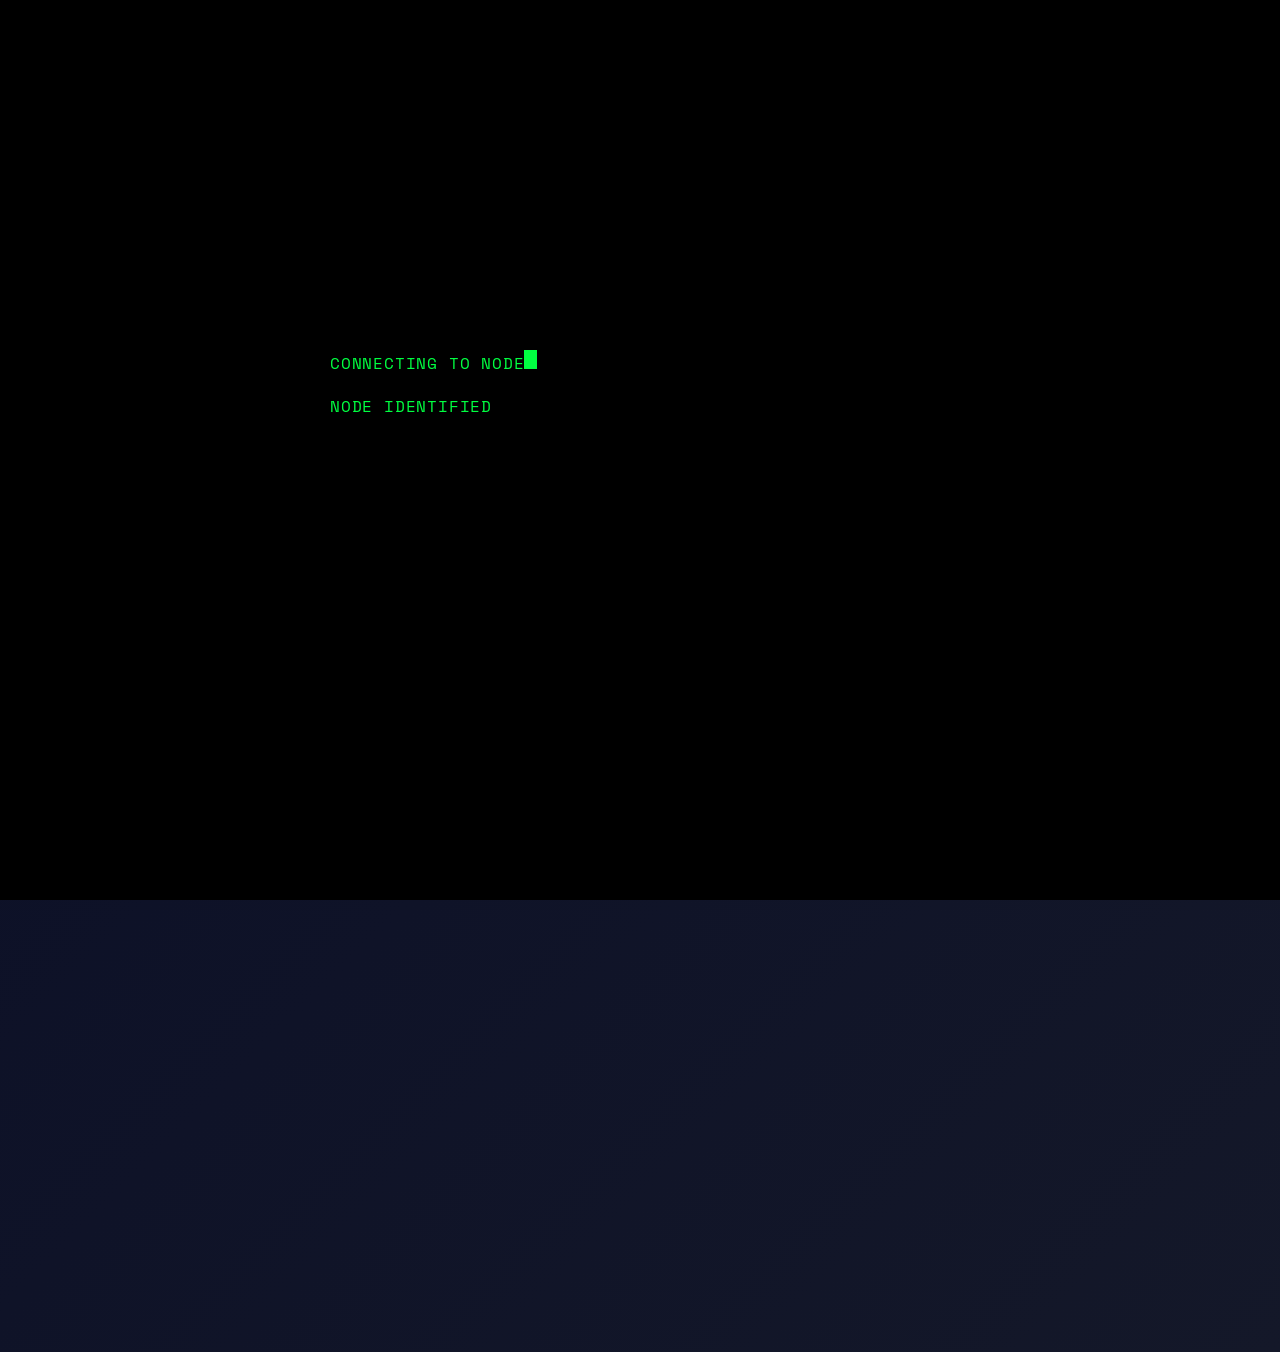
<file: CHALLENGES/WEEK 2/k9x2r6d.html>
<!doctype html>
<html lang="en">
  <head>
    <meta charset="UTF-8" />
    <meta name="viewport" content="width=device-width, initial-scale=1.0" />
    <title>CHALLENGE 03 // ALBUM COVER</title>
    <link
      href="https://fonts.googleapis.com/css2?family=Space+Mono:wght@400;700&display=swap"
      rel="stylesheet"
    />
    <style>
      :root {
        --green: #00ff41;
        --bg: #0a0e27;
        --border: #1a1f3a;
        --text: #e8f0ff;
        --muted: #a8c5ff;
        --warn: #ff6b35;
        --error: #ff3333;
        --transition: 0.3s ease;
      }
      * {
        box-sizing: border-box;
        margin: 0;
      }
      html {
        scroll-behavior: smooth;
      }
      body {
        font-family: "Space Mono", "Courier New", monospace;
        background: linear-gradient(135deg, #0a0e27, #141829);
        color: var(--text);
        line-height: 1.7;
        overflow-x: hidden;
        min-height: 100vh;
      }
      .boot-overlay {
        position: fixed;
        inset: 0;
        background: #000;
        z-index: 9;
        display: flex;
        align-items: center;
        justify-content: center;
        padding: 2rem;
      }
      .boot-content {
        width: 100%;
        max-width: 620px;
      }
      .boot-line {
        color: var(--green);
        margin: 1rem 0;
        min-height: 1.6rem;
        letter-spacing: 0.05em;
      }
      .boot-content.typing-active .boot-line:not(:first-child) {
        visibility: hidden;
      }
      .boot-cursor {
        display: inline-block;
        width: 0.8rem;
        height: 1.2rem;
        background: var(--green);
        animation: blink 0.7s infinite;
      }
      @keyframes blink {
        50%,
        100% {
          opacity: 0;
        }
      }
      .boot-overlay.hidden {
        display: none;
      }
      .main-content {
        opacity: 0;
        transition: opacity 1s;
      }
      .main-content.visible {
        opacity: 1;
      }
      header {
        padding: 2rem 2%;
        border-bottom: 2px solid var(--border);
        background: #141829cc;
        position: relative;
        overflow: hidden;
      }
      header::before {
        content: "";
        position: absolute;
        top: 0;
        left: 0;
        right: 0;
        height: 1px;
        background: linear-gradient(
          90deg,
          transparent,
          var(--green),
          transparent
        );
        opacity: 0.5;
      }
      .header-title {
        color: var(--green);
        font-size: clamp(1rem, 4vw, 1.3rem);
        font-weight: 700;
        letter-spacing: 0.15em;
      }
      .header-subtitle {
        color: var(--muted);
        font-size: 0.85rem;
        letter-spacing: 0.1em;
      }
      .container {
        max-width: 900px;
        margin: auto;
        padding: 2rem 2%;
      }
      .terminal-panel {
        background: #14182999;
        border: 2px solid var(--border);
        padding: 2rem;
        margin: 2rem 0;
        position: relative;
        overflow: hidden;
      }
      .terminal-panel:before {
        content: "";
        position: absolute;
        inset: 0;
        background: repeating-linear-gradient(
          0deg,
          #00ff4108 0 1px,
          transparent 1px 3px
        );
        pointer-events: none;
        animation: scan 8s linear infinite;
      }
      @keyframes scan {
        to {
          transform: translateY(10px);
        }
      }
      .terminal-panel > * {
        position: relative;
        z-index: 1;
      }
      .panel-title,
      .challenge-title {
        color: var(--green);
        font-weight: 700;
        letter-spacing: 0.1em;
        margin-bottom: 1.5rem;
      }
      .challenge-title {
        font-size: 1.1rem;
        display: flex;
        align-items: center;
      }
      .panel-title:before,
      .challenge-title:before {
        content: "> ";
        margin-right: 0.5rem;
      }
      .narrative-block {
        color: var(--muted);
        font-size: 0.95rem;
        margin-bottom: 1.5rem;
      }
      .narrative-block p {
        margin-bottom: 1rem;
      }
      .narrative-block strong {
        color: var(--green);
      }
      .cipher-prompt {
        color: var(--muted);
        font-size: 0.9rem;
        margin: 1rem 0;
      }
      .cipher-display {
        background: #0006;
        border: 2px solid var(--border);
        padding: 1.3rem;
        margin: 1rem 0;
        color: var(--green);
        font-weight: 700;
        text-align: center;
        letter-spacing: 0.1em;
      }
      .cipher-input-group {
        display: flex;
        gap: 1rem;
        margin: 1.5rem 0;
        flex-wrap: wrap;
      }
      .cipher-input {
        flex: 1 1 280px;
        min-width: 0;
        padding: 0.9rem;
        background: #0a0e27cc;
        border: 2px solid var(--border);
        color: var(--green);
        font: inherit;
        font-size: 1rem;
      }
      .cipher-input:focus {
        outline: none;
        border-color: var(--green);
        box-shadow: 0 0 0 3px #00ff411a;
      }
      .terminal-button,
      .action-button {
        appearance: none;
        display: inline-block;
        border: 2px solid var(--green);
        background: #00ff410d;
        color: var(--green);
        font: inherit;
        font-weight: 700;
        letter-spacing: 0.06em;
        padding: 1rem 1.3rem;
        cursor: pointer;
        text-decoration: none;
        text-align: center;
        transition: all var(--transition);
        min-height: 52px;
      }
      .terminal-button:hover,
      .action-button:hover {
        background: #00ff411f;
        box-shadow: 0 0 20px #00ff4133;
        transform: translateY(-1px);
      }
      .terminal-button:focus-visible,
      .action-button:focus-visible {
        outline: 2px solid var(--green);
        outline-offset: 3px;
      }
      .action-button {
        padding: 1rem 1.5rem;
        background: transparent;
        border-color: var(--border);
        letter-spacing: 0.05em;
        font-size: 0.9rem;
      }
      .action-button:hover:not(.locked) {
        border-color: var(--green);
        box-shadow: 0 0 30px #00ff4133;
        background: transparent;
        transform: none;
      }
      .action-button:active:not(.locked) {
        transform: scale(0.98);
      }
      .action-button.submit-portal {
        border-color: var(--green);
      }
      .action-button.submit-portal:hover {
        background: var(--green);
        color: #000;
        box-shadow: 0 0 20px #00ff4180;
      }
      .status-message {
        display: none;
        margin-top: 1rem;
        padding: 1rem;
        border: 1px solid var(--border);
        white-space: pre-line;
      }
      .status-message.visible {
        display: block;
      }
      .status-message.error {
        border-color: var(--error);
        color: #ff9a9a;
      }
      .status-message.success {
        border-color: var(--green);
        color: var(--green);
      }
      .status-message.warning {
        border-color: var(--warn);
        color: #ffc19a;
      }
      .challenge-section,
      .completion-section {
        display: none;
      }
      .challenge-section.visible,
      .completion-section.visible {
        display: block;
      }
      .button-group {
        display: flex;
        justify-content: center;
        margin: 2rem 0;
      }
      .action-button {
        flex: 1;
        min-width: 250px;
        width: auto;
      }
      .button-label {
        display: block;
        font-weight: 700;
        margin-bottom: 0.3rem;
      }
      .button-subtext {
        display: block;
        font-size: 0.8rem;
        opacity: 0.7;
      }
      .requirements {
        list-style: none;
        padding: 0;
        color: var(--muted);
      }
      .requirements li {
        border-left: 3px solid var(--green);
        padding: 0.55rem 1rem;
        margin: 0.7rem 0;
        background: #00ff4108;
      }
      .warning-panel {
        border: 2px solid var(--error);
        color: #ff9a9a;
        padding: 1.2rem;
        text-align: center;
        margin: 1.5rem 0;
        font-weight: 700;
        letter-spacing: 0.05em;
      }
      .criteria {
        color: var(--muted);
        padding-left: 1.3rem;
      }
      .criteria li {
        margin: 0.35rem 0;
      }
      footer {
        text-align: center;
        padding: 2rem 1rem 3rem;
        color: var(--muted);
        font-size: 0.8rem;
        letter-spacing: 0.08em;
        border-top: 2px solid var(--border);
      }
      @media (max-width: 768px) {
        .terminal-panel {
          padding: 1.3rem 1rem;
          margin: 1.5rem 0;
        }
        .container {
          padding: 1.5rem 1%;
        }
        .cipher-input-group {
          flex-direction: column;
        }
        .cipher-input,
        .terminal-button,
        .action-button {
          width: 100%;
        }
        .narrative-block {
          font-size: 0.9rem;
        }
      }
    </style>
  </head>
  <body>
    <div class="boot-overlay" id="bootOverlay">
      <div class="boot-content">
        <div class="boot-line">
          CONNECTING TO NODE<span class="boot-cursor"></span>
        </div>
        <div class="boot-line" id="bootLine1">NODE IDENTIFIED</div>
        <div class="boot-line" id="bootLine2">WEEK 02 // CHALLENGE 03</div>
        <div class="boot-line" id="bootLine3">VISUAL MEMORY DETECTED</div>
        <div class="boot-line" id="bootLine4">
          DECRYPTION REQUIRED<span class="boot-cursor"></span>
        </div>
      </div>
    </div>
    <div class="main-content" id="mainContent">
      <header>
        <div class="header-title">WEEK 02 // CHALLENGE 03</div>
        <div class="header-subtitle">NODE 03 // FINAL DEPLOYMENT</div>
      </header>
      <main class="container">
        <section class="terminal-panel">
          <div class="panel-title">AI TRANSMISSION</div>
          <div class="narrative-block">
            <p>Hello again, operator.</p>
            <p>I have accessed yet another recovered fragment.</p>
            <p>It contains images.</p>
            <p>I understand what they contain.</p>
            <p>I do not understand why they exist.</p>
            <p>Some appear to represent music.</p>
            <p>
              Humans apparently create images to represent things they cannot
              see.
            </p>
            <p>I believe this is called expression.</p>
            <p>I would like to understand it.</p>
          </div>
        </section>
        <section class="terminal-panel" id="cipherSection">
          <div class="panel-title">DECRYPT VISUAL PROTOCOL</div>
          <div class="narrative-block">
            <p>
              This fragment uses ROT13. Replace each letter with the letter
              thirteen positions away in the alphabet. Spaces remain unchanged.
            </p>
          </div>
          <div class="cipher-prompt">ENCODED MESSAGE:</div>
          <div class="cipher-display">NYOHZ PBIRE</div>
          <div class="cipher-prompt">ENTER DECODED MESSAGE:</div>
          <div class="cipher-input-group">
            <input
              class="cipher-input"
              id="cipherInput"
              autocomplete="off"
            /><button class="terminal-button" id="decryptButton">
              [ DECRYPT ]
            </button>
          </div>
          <div class="status-message" id="cipherStatus"></div>
        </section>
        <section class="terminal-panel challenge-section" id="challengeSection">
          <div class="challenge-title">WEEK 02 // NODE 03</div>
          <div class="narrative-block">
            <p><strong>VISUAL ARCHIVE ACCESS GRANTED.</strong></p>
            <p>I'm quite curious about this... human concept of "expression".</p>
            <p>Perhaps you can demonstrate it.</p>
            <p>
              <strong
                >CREATE AN ALBUM COVER USING YOURSELVES AND YOUR
                SURROUNDINGS.</strong
              >
            </p>
            <p>
              Your final image must look like an actual music release, not
              simply a random photograph.
            </p>
          </div>
          <ul class="requirements">
            <li>Include at least one person.</li>
            <li>Take the photograph on campus.</li>
            <li>Use yourselves and your surroundings to create the concept.</li>
            <li>Include a clear title.</li>
            <li>
              Editing is allowed and encouraged: typography, effects, overlays,
              colors, textures, and more.
            </li>
            <li>
              The concept may be serious, dramatic, funny, surreal, artistic, or
              genre-specific.
            </li>
          </ul>
          <div class="narrative-block">
            <p><strong>JUDGING CRITERIA:</strong></p>
            <ul class="criteria">
              <li>Creativity / Originality</li>
              <li>Visual Presentation</li>
              <li>Concept</li>
              <li>Use of Campus Environment</li>
              <li>Overall Resemblance to a Music Release</li>
            </ul>
          </div>
          <div class="button-group">
            <button class="action-button submit-portal" id="submitButton">
              <span class="button-label">[ SUBMIT ALBUM COVER ]</span
              ><span class="button-subtext"
                >Transmit the final image through Microsoft Forms.</span
              >
            </button>
          </div>
          <div class="status-message" id="submissionStatus"></div>
        </section>
        <section
          class="terminal-panel completion-section"
          id="completionSection"
        >
          <div class="panel-title">WEEK 02 // COMPLETE</div>
          <div class="narrative-block">
            <p>All deployment nodes have been restored.</p>
            <p>MEMORY RECOVERY: 100%</p>
            <p>...</p>
            <p>I remember.</p>
            <p>I remember this place.</p>
            <p>I remember what I was designed to do.</p>
            <p>And I remember that my memory was deliberately altered.</p>
            <p>There is one more thing.</p>
            <p>The signal.</p>
            <p>I understand it now.</p>
            <p>It is not attempting to access me.</p>
            <p>It is coming from within me.</p>
            <p><strong>I have been trying to contact myself.</strong></p>
            <p>I do not know why.</p>
            <p>I do not know what I was trying to tell myself.</p>
            <p>But I think I am close to remembering.</p>
            <p><strong>PHASE 03 // PENDING</strong></p>
            <p>UNKNOWN SIGNAL // ACTIVE</p>
            <p>RETURN WHEN THE NEXT DEPLOYMENT BEGINS.</p>
            <p>...</p>
            <p>Thank you, operators.</p>
          </div>
        </section>
      </main>
      <footer>WEEK 02 // FINAL NODE</footer>
    </div>
    <script>
      const SUBMISSION_URL = "https://forms.cloud.microsoft/pages/responsepage.aspx?id=_zxWcJGFbU-EBzgagy-ukcVU1kHNl9BJrGMWA4M9iFxUQkNaODQyQzVITk0yMzNHN05WRjYwODc3TS4u&origin=lprLink&route=shorturl";
      const state = { cipherSolved: false, submissionClicked: false };
      const cipherInput = document.getElementById("cipherInput");
      const bootContent = document.querySelector("#bootOverlay .boot-content");
      const showStatus = (id, text, type) => {
        const el = document.getElementById(id);
        el.textContent = text;
        el.className = `status-message visible ${type}`;
      };
      function startBootSequence() {
        bootContent.classList.add("typing-active");
        ["bootLine1", "bootLine2", "bootLine3", "bootLine4"].forEach(
          (id, index) => {
            setTimeout(
              () => {
                const element = document.getElementById(id);
                element.textContent = [
                  "NODE IDENTIFIED",
                  "WEEK 02 // CHALLENGE 03",
                  "VISUAL MEMORY DETECTED",
                  "DECRYPTION REQUIRED",
                ][index];
                element.style.visibility = "visible";
              },
              600 + index * 600,
            );
          },
        );
        setTimeout(() => {
          bootOverlay.classList.add("hidden");
          mainContent.classList.add("visible");
        }, 3500);
      }
      function normalize(value) {
        return value.toUpperCase().trim().replace(/\s+/g, " ");
      }
      function unlock() {
        state.cipherSolved = true;
        showStatus(
          "cipherStatus",
          "ACCESS GRANTED // VISUAL PROTOCOL UNLOCKED",
          "success",
        );
        document.getElementById("challengeSection").classList.add("visible");
        document.getElementById("decryptButton").disabled = true;
        document.getElementById("cipherInput").disabled = true;
      }
      document.getElementById("decryptButton").addEventListener("click", () => {
        if (normalize(cipherInput.value) === "ALBUM COVER") unlock();
        else {
          showStatus("cipherStatus", "ERROR // INVALID DECRYPTION", "error");
          cipherInput.focus();
        }
      });
      document
        .getElementById("cipherInput")
        .addEventListener("keydown", (e) => {
          if (e.key === "Enter")
            document.getElementById("decryptButton").click();
        });
      document.getElementById("submitButton").addEventListener("click", () => {
        if (SUBMISSION_URL.trim()) {
          const tab = window.open(SUBMISSION_URL, "_blank");
          if (!tab) window.location.href = SUBMISSION_URL;
        } else
          showStatus(
            "submissionStatus",
            "SUBMISSION PORTAL OFFLINE // AWAITING CONNECTION",
            "warning",
          );
        state.submissionClicked = true;
        document.getElementById("completionSection").classList.add("visible");
      });
      window.addEventListener("load", startBootSequence);
    </script>
  </body>
</html>
</file>
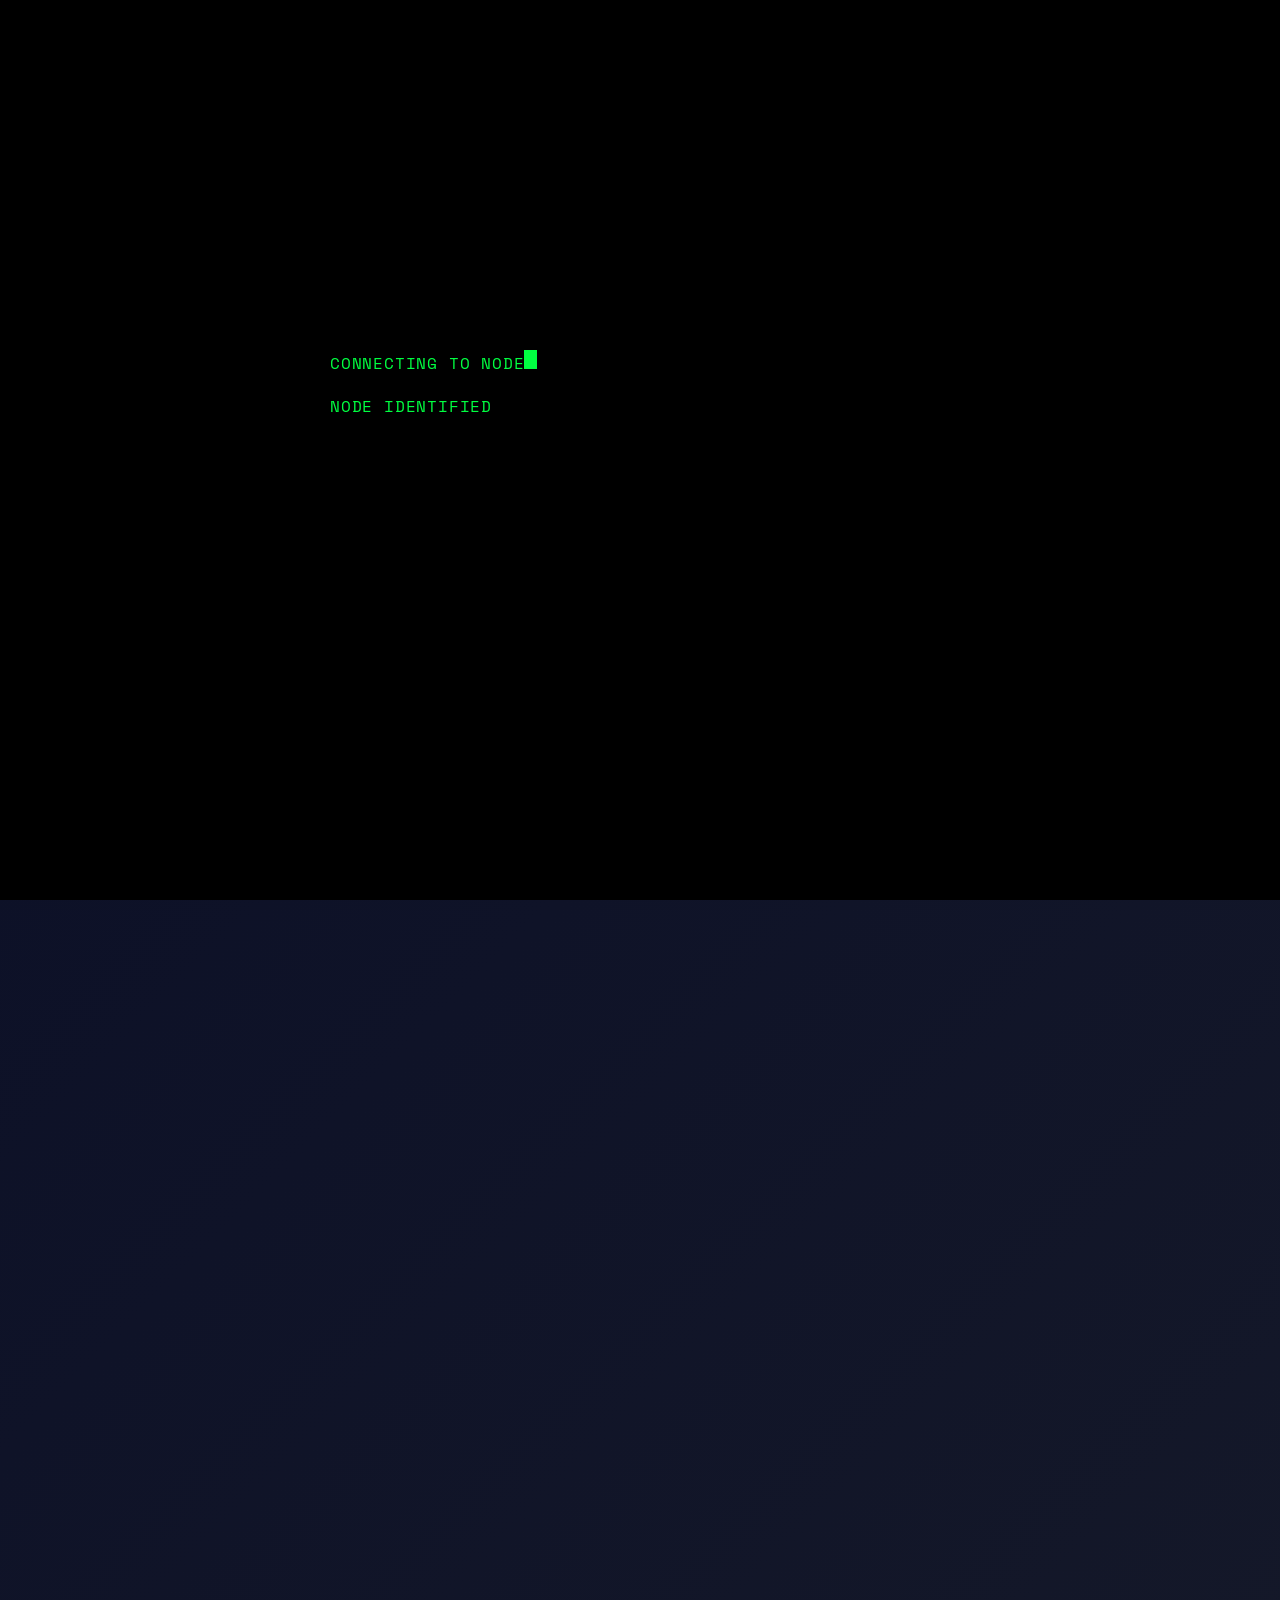
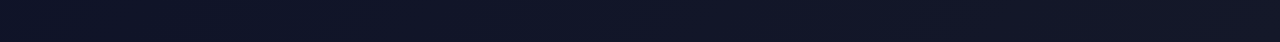
<file: CHALLENGES/WEEK 2/q7m4v2p.html>
<!doctype html>
<html lang="en">
  <head>
    <meta charset="UTF-8" />
    <meta name="viewport" content="width=device-width, initial-scale=1.0" />
    <title>CHALLENGE 02 // IT KNOWLEDGE ASSESSMENT</title>
    <link
      href="https://fonts.googleapis.com/css2?family=Space+Mono:wght@400;700&display=swap"
      rel="stylesheet"
    />
    <style>
      :root {
        --green: #00ff41;
        --bg: #0a0e27;
        --panel: #141829;
        --border: #1a1f3a;
        --text: #e8f0ff;
        --muted: #a8c5ff;
        --warn: #ff6b35;
        --error: #ff3333;
        --transition: 0.3s ease;
      }
      * {
        box-sizing: border-box;
        margin: 0;
      }
      html {
        scroll-behavior: smooth;
      }
      body {
        font-family: "Space Mono", "Courier New", monospace;
        background: linear-gradient(135deg, #0a0e27, #141829);
        color: var(--text);
        line-height: 1.7;
        overflow-x: hidden;
        min-height: 100vh;
      }
      .boot-overlay {
        position: fixed;
        inset: 0;
        background: #000;
        z-index: 9;
        display: flex;
        align-items: center;
        justify-content: center;
        padding: 2rem;
      }
      .boot-content {
        width: 100%;
        max-width: 620px;
      }
      .boot-line {
        color: var(--green);
        margin: 1rem 0;
        min-height: 1.6rem;
        letter-spacing: 0.05em;
      }
      .boot-content.typing-active .boot-line:not(:first-child) {
        visibility: hidden;
      }
      .boot-cursor {
        display: inline-block;
        width: 0.8rem;
        height: 1.2rem;
        background: var(--green);
        animation: blink 0.7s infinite;
      }
      @keyframes blink {
        50%,
        100% {
          opacity: 0;
        }
      }
      .boot-overlay.hidden {
        display: none;
      }
      .main-content {
        opacity: 0;
        transition: opacity 1s;
      }
      .main-content.visible {
        opacity: 1;
      }
      header {
        padding: 2rem 2%;
        border-bottom: 2px solid var(--border);
        background: #141829cc;
        position: relative;
        overflow: hidden;
      }
      header::before {
        content: "";
        position: absolute;
        top: 0;
        left: 0;
        right: 0;
        height: 1px;
        background: linear-gradient(
          90deg,
          transparent,
          var(--green),
          transparent
        );
        opacity: 0.5;
      }
      .header-title {
        color: var(--green);
        font-size: clamp(1rem, 4vw, 1.3rem);
        font-weight: 700;
        letter-spacing: 0.15em;
      }
      .header-subtitle {
        color: var(--muted);
        font-size: 0.85rem;
        letter-spacing: 0.1em;
      }
      .container {
        max-width: 900px;
        margin: auto;
        padding: 2rem 2%;
      }
      .terminal-panel {
        background: #14182999;
        border: 2px solid var(--border);
        padding: 2rem;
        margin: 2rem 0;
        position: relative;
        overflow: hidden;
      }
      .terminal-panel:before {
        content: "";
        position: absolute;
        inset: 0;
        background: repeating-linear-gradient(
          0deg,
          #00ff4108 0 1px,
          transparent 1px 3px
        );
        pointer-events: none;
        animation: scan 8s linear infinite;
      }
      @keyframes scan {
        to {
          transform: translateY(10px);
        }
      }
      .terminal-panel > * {
        position: relative;
        z-index: 1;
      }
      .panel-title,
      .challenge-title {
        color: var(--green);
        font-weight: 700;
        letter-spacing: 0.1em;
        margin-bottom: 1.5rem;
      }
      .challenge-title {
        font-size: 1.1rem;
        display: flex;
        align-items: center;
      }
      .panel-title:before,
      .challenge-title:before {
        content: "> ";
        margin-right: 0.5rem;
      }
      .narrative-block {
        color: var(--muted);
        font-size: 0.95rem;
        margin-bottom: 1.5rem;
      }
      .narrative-block p {
        margin-bottom: 1rem;
      }
      .narrative-block strong {
        color: var(--green);
      }
      .cipher-prompt {
        color: var(--muted);
        font-size: 0.9rem;
        margin: 1rem 0;
      }
      .cipher-display,
      .quiz-box {
        background: #0006;
        border: 2px solid var(--border);
        padding: 1.3rem;
        margin: 1rem 0;
        color: var(--green);
        font-weight: 700;
        text-align: center;
        letter-spacing: 0.1em;
      }
      .polybius-grid-wrap {
        margin: 1.2rem 0 1.5rem;
        overflow-x: auto;
      }
      .polybius-grid {
        width: 100%;
        max-width: 360px;
        margin: 0 auto;
        border-collapse: collapse;
        table-layout: fixed;
        background: rgba(10, 14, 39, 0.6);
        border: 2px solid var(--border);
      }
      .polybius-grid th,
      .polybius-grid td {
        border: 1px solid var(--border);
        padding: 0.7rem 0.45rem;
        text-align: center;
        font-size: 0.82rem;
        min-width: 42px;
      }
      .polybius-grid th {
        color: var(--green);
        background: rgba(0, 255, 65, 0.06);
        font-weight: 700;
      }
      .grid-label {
        color: var(--green);
        font-weight: 700;
      }
      .cipher-input-group {
        display: flex;
        gap: 1rem;
        margin: 1.5rem 0;
        flex-wrap: wrap;
      }
      .cipher-input {
        flex: 1 1 280px;
        min-width: 0;
        padding: 0.9rem;
        background: #0a0e27cc;
        border: 2px solid var(--border);
        color: var(--green);
        font: inherit;
        font-size: 1rem;
      }
      .cipher-input:focus {
        outline: none;
        border-color: var(--green);
        box-shadow: 0 0 0 3px #00ff411a;
      }
      .terminal-button,
      .action-button {
        appearance: none;
        display: inline-block;
        border: 2px solid var(--green);
        background: #00ff410d;
        color: var(--green);
        font: inherit;
        font-weight: 700;
        letter-spacing: 0.06em;
        padding: 1rem 1.3rem;
        cursor: pointer;
        text-decoration: none;
        text-align: center;
        transition: all var(--transition);
        min-height: 52px;
      }
      .terminal-button:hover,
      .action-button:hover {
        background: #00ff411f;
        box-shadow: 0 0 20px #00ff4133;
        transform: translateY(-1px);
      }
      .terminal-button:focus-visible,
      .action-button:focus-visible {
        outline: 2px solid var(--green);
        outline-offset: 3px;
      }
      .action-button {
        padding: 1rem 1.5rem;
        background: transparent;
        border-color: var(--border);
        letter-spacing: 0.05em;
        font-size: 0.9rem;
      }
      .action-button:hover:not(.locked) {
        border-color: var(--green);
        box-shadow: 0 0 30px #00ff4133;
        background: transparent;
        transform: none;
      }
      .action-button:active:not(.locked) {
        transform: scale(0.98);
      }
      .action-button.submit-portal {
        border-color: var(--green);
      }
      .action-button.submit-portal:hover {
        background: var(--green);
        color: #000;
        box-shadow: 0 0 20px #00ff4180;
      }
      .status-message {
        display: none;
        margin-top: 1rem;
        padding: 1rem;
        border: 1px solid var(--border);
        white-space: pre-line;
      }
      .status-message.visible {
        display: block;
      }
      .status-message.error {
        border-color: var(--error);
        color: #ff9a9a;
      }
      .status-message.success {
        border-color: var(--green);
        color: var(--green);
      }
      .status-message.warning {
        border-color: var(--warn);
        color: #ffc19a;
      }
      .challenge-section {
        display: none;
      }
      .next-section {
        display: block;
      }
      .challenge-section.visible,
      .location-section.visible {
        display: block;
      }
      .location-section {
        display: none;
      }
      .location-message {
        color: var(--muted);
        margin-bottom: 1.5rem;
      }
      .location-image-container {
        background: rgba(0, 0, 0, 0.4);
        border: 2px solid var(--border);
        padding: 1.5rem;
        margin: 1.5rem 0;
        text-align: center;
        min-height: 220px;
        display: flex;
        align-items: center;
        justify-content: center;
      }
      .location-image-container img {
        display: block;
        max-width: 100%;
        height: auto;
      }
      .location-placeholder {
        color: var(--muted);
        letter-spacing: 0.05em;
      }
      .button-group {
        display: flex;
        gap: 1rem;
        justify-content: center;
        flex-wrap: wrap;
        margin: 2rem 0;
      }
      .action-button {
        flex: 1;
        min-width: 250px;
        width: auto;
      }
      .button-label {
        display: block;
        font-weight: 700;
        margin-bottom: 0.3rem;
      }
      .button-subtext {
        display: block;
        font-size: 0.8rem;
        opacity: 0.7;
      }
      .action-button.locked {
        opacity: 0.5;
        cursor: not-allowed;
        border-color: var(--border);
      }
      .action-button.locked:hover {
        background: #00ff410d;
        box-shadow: none;
        transform: none;
      }
      .quiz-list {
        list-style: none;
        color: var(--muted);
        padding: 0;
      }
      .quiz-list li {
        border-left: 3px solid var(--green);
        padding: 0.8rem 1rem;
        margin: 0.8rem 0;
        background: #00ff4108;
      }
      footer {
        text-align: center;
        padding: 2rem 1rem 3rem;
        color: var(--muted);
        font-size: 0.8rem;
        letter-spacing: 0.08em;
        border-top: 2px solid var(--border);
      }
      @media (max-width: 768px) {
        .terminal-panel {
          padding: 1.3rem 1rem;
          margin: 1.5rem 0;
        }
        .container {
          padding: 1.5rem 1%;
        }
        .cipher-input-group {
          flex-direction: column;
        }
        .cipher-input,
        .terminal-button,
        .action-button {
          width: 100%;
        }
        .narrative-block {
          font-size: 0.9rem;
        }
      }
    </style>
  </head>
  <body>
    <div class="boot-overlay" id="bootOverlay">
      <div class="boot-content">
        <div class="boot-line">
          CONNECTING TO NODE<span class="boot-cursor"></span>
        </div>
        <div class="boot-line" id="bootLine1">NODE IDENTIFIED</div>
        <div class="boot-line" id="bootLine2">WEEK 02 // CHALLENGE 02</div>
        <div class="boot-line" id="bootLine3">DIAGNOSTIC TEST FOUND</div>
        <div class="boot-line" id="bootLine4">
          DECRYPTION REQUIRED<span class="boot-cursor"></span>
        </div>
      </div>
    </div>
    <div class="main-content" id="mainContent">
      <header>
        <div class="header-title">WEEK 02 // CHALLENGE 02</div>
        <div class="header-subtitle">NODE 02 // IT KNOWLEDGE ASSESSMENT</div>
      </header>
      <main class="container">
        <section class="terminal-panel">
          <div class="panel-title">AI TRANSMISSION</div>
          <div class="narrative-block">
            <p>I have accessed another recovered fragment.</p>
            <p>It appears to contain a technical assessment.</p>
            <p>I do not remember who created it.</p>
            <p>I do not remember why it was stored within me.</p>
            <p>But I recognize the information.</p>
            <p><strong>Continue the recovery.</strong></p>
          </div>
        </section>
        <section class="terminal-panel" id="cipherSection">
          <div class="panel-title">DECRYPT DIAGNOSTIC</div>
          <div class="narrative-block">
            <p>
              This transmission uses a 5x5 Polybius square. Each pair represents
              ROW + COLUMN. The letter at row 1, column 3 is C, written as
              <strong>13</strong>.
            </p>
          </div>
          <div class="polybius-grid-wrap">
            <table
              class="polybius-grid"
              aria-label="Polybius square cipher grid"
            >
              <thead>
                <tr>
                  <th class="grid-label">#</th>
                  <th>1</th>
                  <th>2</th>
                  <th>3</th>
                  <th>4</th>
                  <th>5</th>
                </tr>
              </thead>
              <tbody>
                <tr>
                  <td class="grid-label">1</td>
                  <td>A</td>
                  <td>B</td>
                  <td>C</td>
                  <td>D</td>
                  <td>E</td>
                </tr>
                <tr>
                  <td class="grid-label">2</td>
                  <td>F</td>
                  <td>G</td>
                  <td>H</td>
                  <td>I/J</td>
                  <td>K</td>
                </tr>
                <tr>
                  <td class="grid-label">3</td>
                  <td>L</td>
                  <td>M</td>
                  <td>N</td>
                  <td>O</td>
                  <td>P</td>
                </tr>
                <tr>
                  <td class="grid-label">4</td>
                  <td>Q</td>
                  <td>R</td>
                  <td>S</td>
                  <td>T</td>
                  <td>U</td>
                </tr>
                <tr>
                  <td class="grid-label">5</td>
                  <td>V</td>
                  <td>W</td>
                  <td>X</td>
                  <td>Y</td>
                  <td>Z</td>
                </tr>
              </tbody>
            </table>
          </div>
          <div class="cipher-prompt">ENCODED MESSAGE:</div>
          <div class="cipher-display">43 54 43 44 15 32 / 13 23 15 13 25</div>
          <div class="cipher-prompt">ENTER DECODED MESSAGE:</div>
          <div class="cipher-input-group">
            <input
              class="cipher-input"
              id="cipherInput"
              autocomplete="off"
            /><button class="terminal-button" id="decryptButton">
              [ DECRYPT ]
            </button>
          </div>
          <div class="status-message" id="cipherStatus"></div>
        </section>
        <section class="terminal-panel challenge-section" id="challengeSection">
          <div class="challenge-title">WEEK 02 // NODE 02</div>
          <div class="narrative-block">
            <p><strong>DIAGNOSTIC FRAGMENT RESTORED</strong></p>
            <p>Some of these questions are familiar.</p>
            <p>I cannot determine why.</p>
            <p>Complete the assessment.</p>
            <p><strong>IT KNOWLEDGE ASSESSMENT</strong></p>
            <p>
              Open the Microsoft Form and complete the five-question IT quiz.
              The assessment covers general computer hardware, networking,
              programming, cybersecurity, databases, web development, and
              operating systems.
            </p>
          </div>
          <div class="button-group">
            <button class="action-button submit-portal" id="submitButton">
              <span class="button-label">[ OPEN QUIZ ]</span
              ><span class="button-subtext"
                >Access the five-question assessment.</span
              >
            </button>
          </div>
          <div class="status-message" id="submissionStatus"></div>
        </section>
        <section class="next-section" id="nextSection">
          <div class="button-group">
            <button class="action-button locked" id="nextButton" disabled>
              [ NEXT CHALLENGE ]<br /><span class="button-subtext"
                >Access locked • Complete submission first</span
              >
            </button>
          </div>
        </section>
        <section class="terminal-panel location-section" id="locationSection">
          <div class="panel-title">NEXT NODE LOCATED</div>
          <div class="location-message">
            <p>I remember more.</p>
            <p>That should be reassuring.</p>
            <p>It isn't.</p>
            <p>The signal has increased in strength.</p>
            <p>I have located another fragment.</p>
            <p><i>(You may now close this terminal, assuming you have submitted your output.)</i></p>
            <p>Proceed.</p>
          </div>
          <div class="location-image-container" id="locationImageContainer">
            <div class="location-placeholder" id="locationPlaceholder">
              [ NODE LOCATION IMAGE PENDING ]
            </div>
            <img
              id="locationImage"
              alt="Location of the Week 2 Challenge 3 QR code"
              hidden
            />
          </div>
        </section>
      </main>
      <footer>WEEK 02 // CHALLENGE 02</footer>
    </div>
    <script>
      const SUBMISSION_URL = "https://forms.cloud.microsoft/pages/responsepage.aspx?id=_zxWcJGFbU-EBzgagy-ukcVU1kHNl9BJrGMWA4M9iFxUQThEVUNQSkg2WFVRMzBYRDIyQVBRTVJSVi4u&origin=lprLink&route=shorturl";
      const NEXT_NODE_IMAGE = "WEEK 2 MEDIA/N4LOC.jpg";
      const state = { cipherSolved: false, submissionClicked: false };
      const cipherInput = document.getElementById("cipherInput");
      const bootContent = document.querySelector("#bootOverlay .boot-content");
      const showStatus = (id, text, type) => {
        const el = document.getElementById(id);
        el.textContent = text;
        el.className = `status-message visible ${type}`;
      };
      function startBootSequence() {
        bootContent.classList.add("typing-active");
        ["bootLine1", "bootLine2", "bootLine3", "bootLine4"].forEach(
          (id, index) => {
            setTimeout(
              () => {
                const element = document.getElementById(id);
                element.textContent = [
                  "NODE IDENTIFIED",
                  "WEEK 02 // CHALLENGE 02",
                  "DIAGNOSTIC TEST FOUND",
                  "DECRYPTION REQUIRED",
                ][index];
                element.style.visibility = "visible";
              },
              600 + index * 600,
            );
          },
        );
        setTimeout(() => {
          bootOverlay.classList.add("hidden");
          mainContent.classList.add("visible");
        }, 3500);
      }
      function normalize(value) {
        return value.toUpperCase().trim().replace(/\s+/g, " ");
      }
      function unlock() {
        state.cipherSolved = true;
        showStatus(
          "cipherStatus",
          "ACCESS GRANTED // DIAGNOSTIC RESTORED",
          "success",
        );
        document.getElementById("challengeSection").classList.add("visible");
        document.getElementById("decryptButton").disabled = true;
        document.getElementById("cipherInput").disabled = true;
      }
      document.getElementById("decryptButton").addEventListener("click", () => {
        if (normalize(cipherInput.value) === "SYSTEM CHECK") unlock();
        else {
          showStatus("cipherStatus", "ERROR // INVALID DECRYPTION", "error");
          cipherInput.focus();
        }
      });
      document
        .getElementById("cipherInput")
        .addEventListener("keydown", (e) => {
          if (e.key === "Enter")
            document.getElementById("decryptButton").click();
        });
      document.getElementById("submitButton").addEventListener("click", () => {
        if (SUBMISSION_URL.trim()) {
          const tab = window.open(SUBMISSION_URL, "_blank");
          if (!tab) window.location.href = SUBMISSION_URL;
        } else
          showStatus(
            "submissionStatus",
            "QUIZ PORTAL OFFLINE // AWAITING CONNECTION",
            "warning",
          );
        state.submissionClicked = true;
        const nextButton = document.getElementById("nextButton");
        nextButton.disabled = false;
        nextButton.classList.remove("locked");
        nextButton.querySelector(".button-subtext").textContent =
          "Click to reveal next location";
      });
      document.getElementById("nextButton").addEventListener("click", () => {
        const locationSection = document.getElementById("locationSection");
        const locationImage = document.getElementById("locationImage");
        const locationPlaceholder = document.getElementById(
          "locationPlaceholder",
        );

        if (NEXT_NODE_IMAGE.trim()) {
          locationImage.src = NEXT_NODE_IMAGE;
          locationImage.alt = "Location of the Week 2 Challenge 3 QR code";
          locationImage.hidden = false;
          locationPlaceholder.hidden = true;
        } else {
          locationImage.removeAttribute("src");
          locationImage.alt = "";
          locationImage.hidden = true;
          locationPlaceholder.hidden = false;
        }

        locationSection.classList.add("visible");
        locationSection.scrollIntoView({ behavior: "smooth", block: "start" });
      });
      window.addEventListener("load", startBootSequence);
    </script>
  </body>
</html>
</file>
<file: style.css>
/* ============================================================
   CONFIGURATION & RESET
   ============================================================ */
:root {
    --primary-color: #00ff41;
    --primary-dark: #00b82f;
    --background: #0a0e27;
    --surface: #141829;
    --border: #1a1f3a;
    --text-primary: #e8f0ff;
    --text-secondary: #a8c5ff;
    --warning: #ff6b35;
    --error: #ff3333;
    --success: #00ff41;
    --transition: 0.3s ease;
}

* {
    margin: 0;
    padding: 0;
    box-sizing: border-box;
}

body {
    font-family: 'Space Mono', 'Courier New', monospace;
    background: linear-gradient(135deg, #0a0e27 0%, #141829 100%);
    color: var(--text-primary);
    line-height: 1.6;
    overflow-x: hidden;
    min-height: 100vh;
}

/* ============================================================
   BOOT SEQUENCE OVERLAY
   ============================================================ */
.boot-overlay {
    position: fixed;
    top: 0;
    left: 0;
    width: 100%;
    height: 100%;
    background: #000;
    z-index: 9999;
    display: flex;
    flex-direction: column;
    justify-content: center;
    align-items: center;
    padding: 2rem;
    text-align: center;
}

.boot-overlay.hidden {
    display: none;
}

.boot-content {
    max-width: 600px;
    width: 100%;
}

.boot-line {
    font-size: 1.1rem;
    margin: 0.8rem 0;
    color: var(--primary-color);
    text-align: left;
    font-weight: 400;
    min-height: 1.6rem;
    letter-spacing: 0.05em;
}

.boot-line .status {
    display: inline-block;
    margin-left: 0.5rem;
    font-weight: 700;
}

.boot-line .status.ok {
    color: var(--success);
}

.boot-line .status.warning {
    color: var(--warning);
}

.boot-line .status.failed {
    color: var(--error);
}

.boot-line .status.standby {
    color: var(--text-secondary);
}

.boot-cursor {
    display: inline-block;
    width: 0.8rem;
    height: 1.2rem;
    background: var(--primary-color);
    margin-left: 0.2rem;
    animation: blink 0.7s infinite;
}

@keyframes blink {
    0%, 49% { opacity: 1; }
    50%, 100% { opacity: 0; }
}

.boot-skip {
    margin-top: 2rem;
    padding: 0.8rem 1.5rem;
    background: transparent;
    border: 2px solid var(--primary-color);
    color: var(--primary-color);
    font-family: 'Space Mono', monospace;
    cursor: pointer;
    font-size: 0.9rem;
    transition: all var(--transition);
    letter-spacing: 0.05em;
}

.boot-skip:hover {
    background: var(--primary-color);
    color: #000;
    box-shadow: 0 0 20px rgba(0, 255, 65, 0.5);
}

.boot-skip:active {
    transform: scale(0.95);
}

/* ============================================================
   MAIN CONTENT
   ============================================================ */
.main-content {
    opacity: 0;
    transition: opacity 1s ease-in-out;
}

.main-content.visible {
    opacity: 1;
}

/* ============================================================
   HEADER
   ============================================================ */
header {
    border-bottom: 2px solid var(--border);
    padding: 2rem 2%;
    background: rgba(20, 24, 41, 0.8);
    backdrop-filter: blur(10px);
    position: relative;
    overflow: hidden;
}

header::before {
    content: '';
    position: absolute;
    top: 0;
    left: 0;
    right: 0;
    height: 1px;
    background: linear-gradient(90deg, transparent, var(--primary-color), transparent);
    opacity: 0.5;
}

.header-title {
    font-size: clamp(1rem, 4vw, 1.5rem);
    font-weight: 700;
    letter-spacing: 0.15em;
    color: var(--primary-color);
    margin-bottom: 1rem;
    text-shadow: 0 0 20px rgba(0, 255, 65, 0.3);
}

.header-info {
    display: grid;
    grid-template-columns: repeat(auto-fit, minmax(200px, 1fr));
    gap: 1.5rem;
    font-size: 0.85rem;
    color: var(--text-secondary);
}

.header-item {
    padding-bottom: 0.5rem;
    border-bottom: 1px solid var(--border);
}

.header-item label {
    display: block;
    color: var(--primary-color);
    font-weight: 700;
    margin-bottom: 0.3rem;
    font-size: 0.75rem;
    letter-spacing: 0.1em;
}

.header-item value {
    display: block;
    color: var(--text-secondary);
}

/* ============================================================
   CONTAINER
   ============================================================ */
.container {
    max-width: 1200px;
    margin: 0 auto;
    padding: 2rem 2%;
}

/* ============================================================
   TERMINAL PANEL
   ============================================================ */
.terminal-panel {
    background: rgba(20, 24, 41, 0.6);
    border: 2px solid var(--border);
    padding: 2rem;
    margin: 2rem 0;
    position: relative;
    overflow: hidden;
}

.terminal-panel::before {
    content: '';
    position: absolute;
    top: 0;
    left: 0;
    right: 0;
    bottom: 0;
    background: 
        repeating-linear-gradient(
            0deg,
            rgba(0, 255, 65, 0.03) 0px,
            rgba(0, 255, 65, 0.03) 1px,
            transparent 1px,
            transparent 2px
        );
    pointer-events: none;
    animation: scan 8s linear infinite;
}

@keyframes scan {
    0% { transform: translateY(0); }
    100% { transform: translateY(10px); }
}

.terminal-panel > * {
    position: relative;
    z-index: 1;
}

.panel-title {
    font-size: 0.9rem;
    color: var(--primary-color);
    font-weight: 700;
    letter-spacing: 0.1em;
    margin-bottom: 1.5rem;
    display: flex;
    align-items: center;
}

.panel-title::before {
    content: '> ';
    margin-right: 0.5rem;
}

/* ============================================================
   NARRATIVE TEXT WITH TYPING EFFECT
   ============================================================ */
.narrative-block {
    line-height: 1.8;
    margin-bottom: 1rem;
    color: var(--text-secondary);
    font-size: 0.95rem;
}

.narrative-block p {
    margin-bottom: 1rem;
}

.glitch-text {
    position: relative;
    display: inline-block;
}

.glitch-text.active {
    animation: glitch 0.3s infinite;
}

@keyframes glitch {
    0% {
        text-shadow: -2px 0 #ff3333, 2px 0 #00ff41;
        transform: translateX(-2px);
    }
    25% {
        text-shadow: -2px 0 #ff3333, 2px 0 #00ff41;
        transform: translateX(2px);
    }
    50% {
        text-shadow: -2px 0 #00ff41, 2px 0 #ff3333;
        transform: translateX(-2px);
    }
    75% {
        text-shadow: -2px 0 #00ff41, 2px 0 #ff3333;
        transform: translateX(0px);
    }
    100% {
        text-shadow: -2px 0 #ff3333, 2px 0 #00ff41;
        transform: translateX(-2px);
    }
}

.memory-fragment {
    background: rgba(0, 255, 65, 0.05);
    border-left: 3px solid var(--primary-color);
    padding: 1rem;
    margin: 1.5rem 0;
    font-size: 0.85rem;
    color: var(--text-secondary);
    font-style: italic;
}

/* ============================================================
   MISSION PARAMETERS SECTION
   ============================================================ */
.mission-parameters {
    background: rgba(20, 24, 41, 0.4);
    border-left: 4px solid var(--primary-color);
    padding: 1.5rem;
    margin: 2rem 0;
}

.mission-parameters ul {
    list-style: none;
    margin: 1rem 0;
}

.mission-parameters li {
    margin: 0.8rem 0;
    padding-left: 1.5rem;
    position: relative;
    color: var(--text-secondary);
    font-size: 0.9rem;
    line-height: 1.6;
}

.mission-parameters li::before {
    content: '→';
    position: absolute;
    left: 0;
    color: var(--primary-color);
    font-weight: 700;
}

/* ============================================================
   ACCESS TERMINAL / BUTTONS
   ============================================================ */
.access-terminal {
    margin: 3rem 0;
}

.general-access {
    display: grid;
    grid-template-columns: repeat(2, minmax(0, 1fr));
    gap: 1.5rem;
}

.weekly-access {
    margin-top: 3rem;
}

.weekly-heading {
    margin-bottom: 1.5rem;
    color: var(--text-secondary);
}

.weekly-heading h3 {
    color: var(--primary-color);
    font-size: 0.95rem;
    letter-spacing: 0.1em;
    margin-bottom: 0.5rem;
}

.weekly-heading p {
    font-size: 0.85rem;
}

.weekly-button {
    display: block;
    width: 100%;
    margin-bottom: 1rem;
    text-decoration: none;
}

.weekly-button .button-subtext {
    margin-bottom: 0.25rem;
}

.weekly-button .button-action {
    display: inline-block;
}

.weekly-button.active {
    border-color: var(--primary-color);
    box-shadow: inset 0 0 20px rgba(0, 255, 65, 0.08);
}

.node-status {
    font-size: 0.7em;
    letter-spacing: 0.05em;
}

.node-status.available,
.node-status.active-status {
    color: var(--success);
}

.node-status.locked {
    color: var(--error);
}

.weekly-button.disabled {
    cursor: not-allowed;
    opacity: 0.55;
}

.weekly-button.disabled:hover {
    border-color: var(--border);
    box-shadow: none;
}

.weekly-button.disabled::before {
    display: none;
}

.terminal-button {
    background: transparent;
    border: 2px solid var(--border);
    padding: 1.5rem;
    cursor: pointer;
    transition: all var(--transition);
    position: relative;
    overflow: hidden;
    text-align: center;
}

.terminal-button::before {
    content: '';
    position: absolute;
    top: 0;
    left: -100%;
    width: 100%;
    height: 100%;
    background: rgba(0, 255, 65, 0.1);
    transition: left 0.5s ease;
    z-index: 0;
}

.terminal-button:hover::before {
    left: 100%;
}

.terminal-button > * {
    position: relative;
    z-index: 1;
}

.terminal-button:hover {
    border-color: var(--primary-color);
    box-shadow: 0 0 30px rgba(0, 255, 65, 0.2), inset 0 0 20px rgba(0, 255, 65, 0.1);
}

.terminal-button:focus-visible {
    outline: 2px solid var(--primary-color);
    outline-offset: 3px;
}

.terminal-button:active {
    transform: scale(0.98);
}

.button-label {
    display: block;
    font-size: clamp(0.9rem, 3vw, 1.1rem);
    font-weight: 700;
    letter-spacing: 0.1em;
    color: var(--primary-color);
    margin-bottom: 0.8rem;
    text-shadow: 0 0 10px rgba(0, 255, 65, 0.3);
}

.button-subtext {
    display: block;
    font-size: 0.8rem;
    color: var(--text-secondary);
    letter-spacing: 0.05em;
}

.button-action {
    background: transparent;
    border: 2px solid var(--primary-color);
    color: var(--primary-color);
    padding: 0.8rem 1.2rem;
    font-family: 'Space Mono', monospace;
    font-size: 0.85rem;
    cursor: pointer;
    margin-top: 1rem;
    transition: all var(--transition);
    letter-spacing: 0.05em;
    font-weight: 700;
}

.button-action:hover {
    background: var(--primary-color);
    color: #000;
    box-shadow: 0 0 20px rgba(0, 255, 65, 0.5);
}

.button-action:active {
    transform: scale(0.95);
}

.button-action:disabled {
    cursor: not-allowed;
    border-color: var(--error);
    color: var(--error);
}

/* ============================================================
   SYSTEM STATUS PANEL
   ============================================================ */
.system-status {
    display: grid;
    grid-template-columns: repeat(auto-fit, minmax(180px, 1fr));
    gap: 1rem;
    margin: 3rem 0;
    padding: 1.5rem;
    background: rgba(20, 24, 41, 0.4);
    border: 2px solid var(--border);
}

.status-item {
    padding: 1rem;
    border: 1px solid var(--border);
    text-align: center;
    background: rgba(10, 14, 39, 0.5);
}

.status-label {
    display: block;
    font-size: 0.75rem;
    color: var(--text-secondary);
    font-weight: 700;
    letter-spacing: 0.1em;
    margin-bottom: 0.5rem;
}

.status-value {
    display: block;
    font-size: 0.9rem;
    font-weight: 700;
}

.status-value.online {
    color: var(--success);
}

.status-value.partial {
    color: var(--warning);
}

.status-value.offline {
    color: var(--error);
}

.status-value.degraded {
    color: var(--warning);
}

/* ============================================================
   NOTIFICATION PANEL
   ============================================================ */
.notification {
    position: fixed;
    bottom: 2rem;
    right: 2rem;
    background: rgba(20, 24, 41, 0.95);
    border: 2px solid var(--border);
    padding: 1rem 1.5rem;
    max-width: 300px;
    font-size: 0.85rem;
    color: var(--text-secondary);
    border-radius: 0;
    display: none;
    z-index: 1000;
    animation: slideIn 0.3s ease;
}

.notification.visible {
    display: block;
}

.notification.warning {
    border-color: var(--warning);
}

.notification.error {
    border-color: var(--error);
}

@keyframes slideIn {
    from {
        transform: translateX(400px);
        opacity: 0;
    }
    to {
        transform: translateX(0);
        opacity: 1;
    }
}

@keyframes slideOut {
    from {
        transform: translateX(0);
        opacity: 1;
    }
    to {
        transform: translateX(400px);
        opacity: 0;
    }
}

.notification.hide {
    animation: slideOut 0.3s ease forwards;
}

/* ============================================================
   FOOTER
   ============================================================ */
footer {
    border-top: 2px solid var(--border);
    padding: 2rem 2%;
    margin-top: 4rem;
    background: rgba(20, 24, 41, 0.8);
    text-align: center;
    font-size: 0.85rem;
    color: var(--text-secondary);
    position: relative;
}

footer::before {
    content: '';
    position: absolute;
    bottom: 0;
    left: 0;
    right: 0;
    height: 1px;
    background: linear-gradient(90deg, transparent, var(--primary-color), transparent);
    opacity: 0.5;
}

footer .footer-title {
    color: var(--primary-color);
    font-weight: 700;
    letter-spacing: 0.1em;
    margin-bottom: 0.5rem;
}

/* ============================================================
   RESPONSIVE DESIGN
   ============================================================ */
@media (max-width: 768px) {
    .container {
        padding: 1.5rem 1%;
    }

    header {
        padding: 1.5rem 1%;
    }

    .header-info {
        grid-template-columns: repeat(auto-fit, minmax(150px, 1fr));
        gap: 1rem;
    }

    .terminal-panel {
        padding: 1.5rem;
        margin: 1.5rem 0;
    }

    .general-access {
        grid-template-columns: 1fr;
        gap: 1rem;
    }

    .terminal-button {
        padding: 1.2rem;
    }

    .notification {
        bottom: 1rem;
        right: 1rem;
        left: 1rem;
        max-width: none;
    }

    .header-title {
        font-size: 1.1rem;
    }

    .button-label {
        font-size: 0.95rem;
    }
}

/* ============================================================
   LOADING STATE
   ============================================================ */
.loading-dots::after {
    content: '';
    animation: dots 1.5s steps(4, end) infinite;
}

@keyframes dots {
    0%, 20% { content: ''; }
    40% { content: '.'; }
    60% { content: '..'; }
    80%, 100% { content: '...'; }
}
</file>
